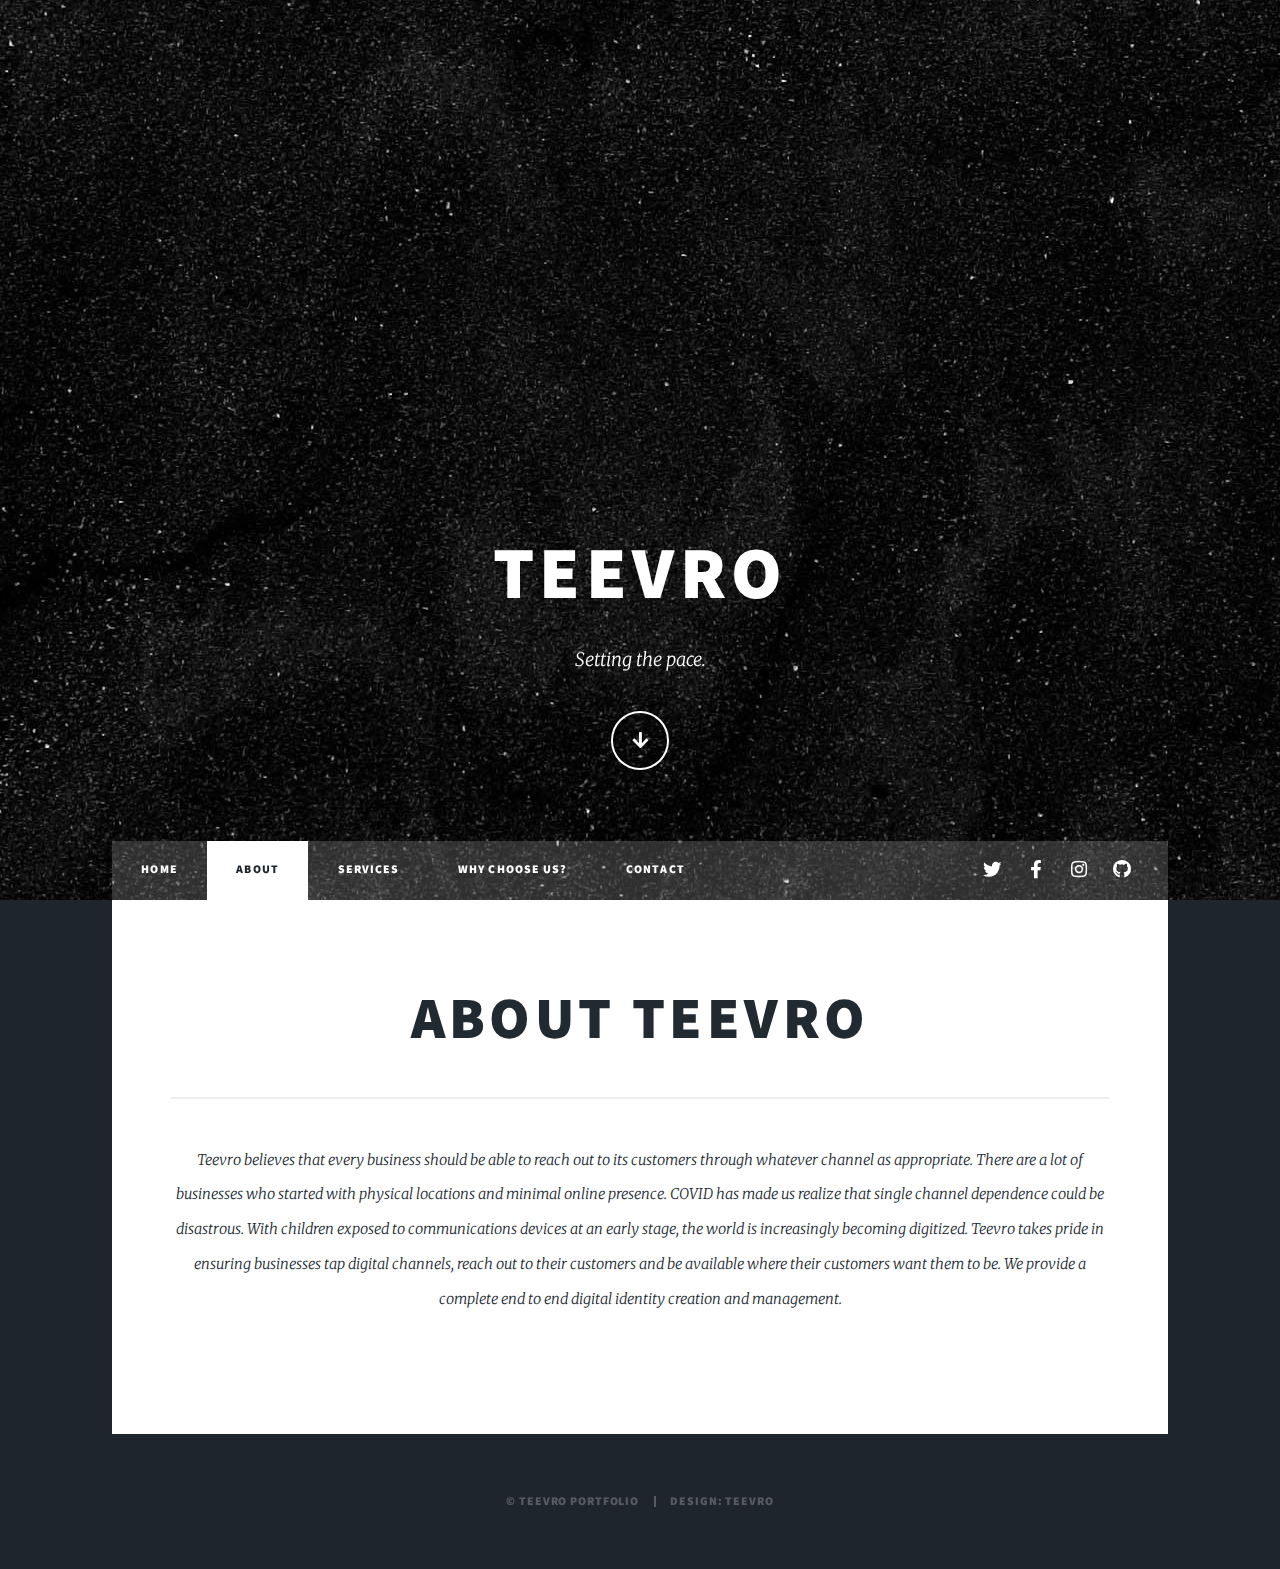
<file: public/about.html>
<!DOCTYPE HTML>
<!--
	Massively by HTML5 UP
	html5up.net | @ajlkn
	Free for personal and commercial use under the CCA 3.0 license (html5up.net/license)
-->
<html>
	<head>
		<title>Teevro portfolio</title>
		<meta charset="utf-8" />
		<meta name="viewport" content="width=device-width, initial-scale=1, user-scalable=no" />
		<link rel="stylesheet" href="assets/css/main.css" />
		<noscript><link rel="stylesheet" href="assets/css/noscript.css" /></noscript>
	</head>
	<body class="is-preload">

		<!-- Wrapper -->
			<div id="wrapper">

				<!-- Intro -->
					<div id="intro">
						<h1>Teevro</h1>
						<p >Setting the pace.</p>
						<ul class="actions">
							<li><a href="#header" class="button icon solid solo fa-arrow-down scrolly">Continue</a></li>
						</ul>
					</div>

				<!-- Header -->
					<header id="header">
						<a href="index.html" class="logo">Teevro</a>
					</header>

				<!-- Nav -->
					<nav id="nav">
						<ul class="links">
							<li><a href="index.html">HOME</a></li>
							<li class="active"><a href="about.html">ABOUT</a></li>
							<li><a href="services.html">SERVICES</a></li>
							<li><a href="whyus.html">WHY CHOOSE US?</a></li>
							<li><a href="contact.html">CONTACT</a></li>
						</ul>
						<ul class="icons">
							<li><a href="#" class="icon brands fa-twitter"><span class="label">Twitter</span></a></li>
							<li><a href="#" class="icon brands fa-facebook-f"><span class="label">Facebook</span></a></li>
							<li><a href="#" class="icon brands fa-instagram"><span class="label">Instagram</span></a></li>
							<li><a href="#" class="icon brands fa-github"><span class="label">GitHub</span></a></li>
						</ul>
					</nav>

				<!-- Main -->
					<div id="main">

						<!-- Featured Post -->
							<article class="post featured">
								<header class="major">
									<h2><a href="#">ABOUT TEEVRO</a></h2>
									<hr>
									<p>Teevro believes that every business should be able to reach out to its customers through whatever channel as appropriate. There are a lot of businesses who started with physical locations and minimal online presence. COVID has made us realize that single channel dependence could be disastrous. With children exposed to communications devices at an early stage, the world is increasingly becoming digitized. Teevro takes pride in ensuring businesses tap digital channels, reach out to their customers and be available where their customers want them to be. We provide a complete end to end digital identity creation and management.</p>
								</header>
								<!-- <a href="#" class="image main"><img src="images/pic01.jpg" alt="" /></a>
								<ul class="actions special">
									<li><a href="#" class="button large">Full Story</a></li>
								</ul> -->
							</article>

						<!-- Posts -->
							<!-- <section class="posts">
								<article>
									<header>
										<span class="date">April 24, 2017</span>
										<h2><a href="#">Sed magna<br />
										ipsum faucibus</a></h2>
									</header>
									<a href="#" class="image fit"><img src="images/pic02.jpg" alt="" /></a>
									<p>Donec eget ex magna. Interdum et malesuada fames ac ante ipsum primis in faucibus. Pellentesque venenatis dolor imperdiet dolor mattis sagittis magna etiam.</p>
									<ul class="actions special">
										<li><a href="#" class="button">Full Story</a></li>
									</ul>
								</article>
								<article>
									<header>
										<span class="date">April 22, 2017</span>
										<h2><a href="#">Primis eget<br />
										imperdiet lorem</a></h2>
									</header>
									<a href="#" class="image fit"><img src="images/pic03.jpg" alt="" /></a>
									<p>Donec eget ex magna. Interdum et malesuada fames ac ante ipsum primis in faucibus. Pellentesque venenatis dolor imperdiet dolor mattis sagittis magna etiam.</p>
									<ul class="actions special">
										<li><a href="#" class="button">Full Story</a></li>
									</ul>
								</article>
								<article>
									<header>
										<span class="date">April 18, 2017</span>
										<h2><a href="#">Ante mattis<br />
										interdum dolor</a></h2>
									</header>
									<a href="#" class="image fit"><img src="images/pic04.jpg" alt="" /></a>
									<p>Donec eget ex magna. Interdum et malesuada fames ac ante ipsum primis in faucibus. Pellentesque venenatis dolor imperdiet dolor mattis sagittis magna etiam.</p>
									<ul class="actions special">
										<li><a href="#" class="button">Full Story</a></li>
									</ul>
								</article>
								<article>
									<header>
										<span class="date">April 14, 2017</span>
										<h2><a href="#">Tempus sed<br />
										nulla imperdiet</a></h2>
									</header>
									<a href="#" class="image fit"><img src="images/pic05.jpg" alt="" /></a>
									<p>Donec eget ex magna. Interdum et malesuada fames ac ante ipsum primis in faucibus. Pellentesque venenatis dolor imperdiet dolor mattis sagittis magna etiam.</p>
									<ul class="actions special">
										<li><a href="#" class="button">Full Story</a></li>
									</ul>
								</article>
								<article>
									<header>
										<span class="date">April 11, 2017</span>
										<h2><a href="#">Odio magna<br />
										sed consectetur</a></h2>
									</header>
									<a href="#" class="image fit"><img src="images/pic06.jpg" alt="" /></a>
									<p>Donec eget ex magna. Interdum et malesuada fames ac ante ipsum primis in faucibus. Pellentesque venenatis dolor imperdiet dolor mattis sagittis magna etiam.</p>
									<ul class="actions special">
										<li><a href="#" class="button">Full Story</a></li>
									</ul>
								</article>
								<article>
									<header>
										<span class="date">April 7, 2017</span>
										<h2><a href="#">Augue lorem<br />
										primis vestibulum</a></h2>
									</header>
									<a href="#" class="image fit"><img src="images/pic07.jpg" alt="" /></a>
									<p>Donec eget ex magna. Interdum et malesuada fames ac ante ipsum primis in faucibus. Pellentesque venenatis dolor imperdiet dolor mattis sagittis magna etiam.</p>
									<ul class="actions special">
										<li><a href="#" class="button">Full Story</a></li>
									</ul>
								</article>
							</section> -->

						<!-- Footer -->
							<!-- <footer>
								<div class="pagination"> -->
									<!--<a href="#" class="previous">Prev</a>-->
									<!-- <a href="#" class="page active">1</a>
									<a href="#" class="page">2</a>
									<a href="#" class="page">3</a>
									<span class="extra">&hellip;</span>
									<a href="#" class="page">8</a>
									<a href="#" class="page">9</a>
									<a href="#" class="page">10</a>
									<a href="#" class="next">Next</a>
								</div>
							</footer> -->

					</div>

				<!-- Footer -->
					<!-- <footer id="footer">
						<section>
							<form method="post" action="#">
								<div class="fields">
									<div class="field">
										<label for="name">Name</label>
										<input type="text" name="name" id="name" />
									</div>
									<div class="field">
										<label for="email">Email</label>
										<input type="text" name="email" id="email" />
									</div>
									<div class="field">
										<label for="message">Message</label>
										<textarea name="message" id="message" rows="3"></textarea>
									</div>
								</div>
								<ul class="actions">
									<li><input type="submit" value="Send Message" /></li>
								</ul>
							</form>
						</section>
						<section class="split contact">
							<section class="alt">
								<h3>Address</h3>
								<p>1234 Somewhere Road #87257<br />
								Nashville, TN 00000-0000</p>
							</section>
							<section>
								<h3>Phone</h3>
								<p><a href="#">(000) 000-0000</a></p>
							</section>
							<section>
								<h3>Email</h3>
								<p><a href="#">info@untitled.tld</a></p>
							</section>
							<section>
								<h3>Social</h3>
								<ul class="icons alt">
									<li><a href="#" class="icon brands alt fa-twitter"><span class="label">Twitter</span></a></li>
									<li><a href="#" class="icon brands alt fa-facebook-f"><span class="label">Facebook</span></a></li>
									<li><a href="#" class="icon brands alt fa-instagram"><span class="label">Instagram</span></a></li>
									<li><a href="#" class="icon brands alt fa-github"><span class="label">GitHub</span></a></li>
								</ul>
							</section>
						</section>
					</footer> -->

				<!-- Copyright -->
					<div id="copyright">
						<ul><li>&copy; Teevro Portfolio</li><li>Design: <a href="index.html">Teevro</a></li></ul>
					</div>

			</div>

		<!-- Scripts -->
			<script src="assets/js/jquery.min.js"></script>
			<script src="assets/js/jquery.scrollex.min.js"></script>
			<script src="assets/js/jquery.scrolly.min.js"></script>
			<script src="assets/js/browser.min.js"></script>
			<script src="assets/js/breakpoints.min.js"></script>
			<script src="assets/js/util.js"></script>
			<script src="assets/js/main.js"></script>

	</body>
</html>
</file>
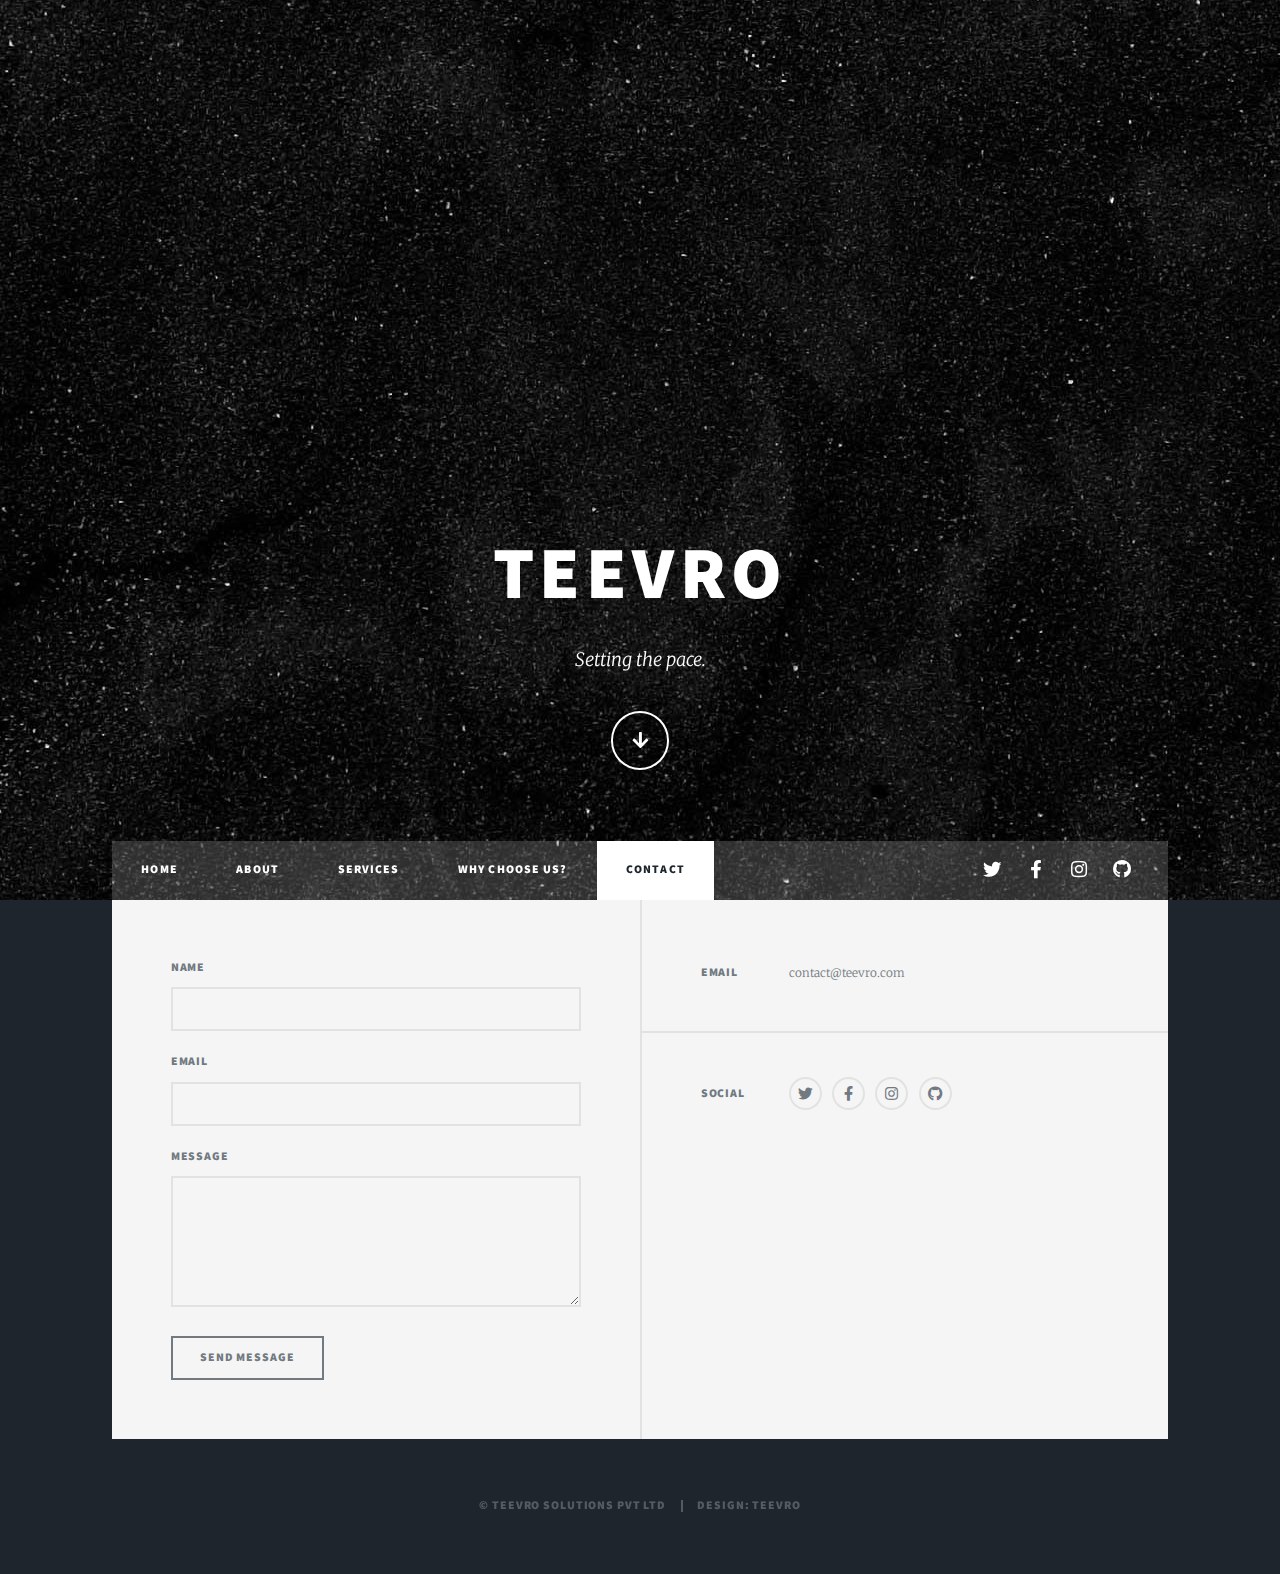
<file: public/contact.html>
<!DOCTYPE HTML>
<!--
	Massively by HTML5 UP
	html5up.net | @ajlkn
	Free for personal and commercial use under the CCA 3.0 license (html5up.net/license)
-->
<html>
	<head>
		<title>Teevro portfolio</title>
		<meta charset="utf-8" />
		<meta name="viewport" content="width=device-width, initial-scale=1, user-scalable=no" />
		<link rel="stylesheet" href="assets/css/main.css" />
		<noscript><link rel="stylesheet" href="assets/css/noscript.css" /></noscript>
	</head>
	<body class="is-preload">

		<!-- Wrapper -->
			<div id="wrapper" class="fade-in">

				<!-- Intro -->
					<div id="intro">
						<h1>Teevro</h1>
						<p>Setting the pace.</p>
						<ul class="actions">
							<li><a href="#header" class="button icon solid solo fa-arrow-down scrolly">Continue</a></li>
						</ul>
					</div>

				<!-- Header -->
					<header id="header">
						<a href="index.html" class="logo">Teevro</a>
					</header>

				<!-- Nav -->
					<nav id="nav">
						<ul class="links">
							<li><a href="index.html">HOME</a></li>
							<li><a href="about.html">ABOUT</a></li>
							<li><a href="services.html">SERVICES</a></li>
							<li><a href="whyus.html">WHY CHOOSE US?</a></li>
							<li class="active"><a href="contact.html">CONTACT</a></li>
						</ul>
						<ul class="icons">
							<li><a href="#" class="icon brands fa-twitter"><span class="label">Twitter</span></a></li>
							<li><a href="#" class="icon brands fa-facebook-f"><span class="label">Facebook</span></a></li>
							<li><a href="#" class="icon brands fa-instagram"><span class="label">Instagram</span></a></li>
							<li><a href="#" class="icon brands fa-github"><span class="label">GitHub</span></a></li>
						</ul>
					</nav>

				

				<!-- Footer -->
					<footer id="footer">
						<section>
							<form method="post" action="#">
								<div class="fields">
									<div class="field">
										<label for="name">Name</label>
										<input type="text" name="name" id="name" />
									</div>
									<div class="field">
										<label for="email">Email</label>
										<input type="text" name="email" id="email" />
									</div>
									<div class="field">
										<label for="message">Message</label>
										<textarea name="message" id="message" rows="3"></textarea>
									</div>
								</div>
								<ul class="actions">
									<li><input type="submit" value="Send Message" /></li>
								</ul>
							</form>
						</section>
						<section class="split contact">
							<!-- <section class="alt">
								<h3>Address</h3>
								<p>1234 Somewhere Road #87257<br />
								Nashville, TN 00000-0000</p>
							</section>
							<section>
								<h3>Phone</h3>
								<p><a href="#">(000) 000-0000</a></p>
							</section> -->
							<section>
								<h3>Email</h3>
								<p><a href="mailto:contact@teevro.com">contact@teevro.com</a></p>
							</section>
							<section>
								<h3>Social</h3>
								<ul class="icons alt">
									<li><a href="#" class="icon brands alt fa-twitter"><span class="label">Twitter</span></a></li>
									<li><a href="#" class="icon brands alt fa-facebook-f"><span class="label">Facebook</span></a></li>
									<li><a href="#" class="icon brands alt fa-instagram"><span class="label">Instagram</span></a></li>
									<li><a href="#" class="icon brands alt fa-github"><span class="label">GitHub</span></a></li>
								</ul>
							</section>
						</section>
					</footer>

				<!-- Copyright -->
					<div id="copyright">
						<ul><li>&copy; Teevro Solutions Pvt Ltd</li><li>Design: <a href="index.html">Teevro</a></li></ul>
					</div>

			</div>

		<!-- Scripts -->
			<script src="assets/js/jquery.min.js"></script>
			<script src="assets/js/jquery.scrollex.min.js"></script>
			<script src="assets/js/jquery.scrolly.min.js"></script>
			<script src="assets/js/browser.min.js"></script>
			<script src="assets/js/breakpoints.min.js"></script>
			<script src="assets/js/util.js"></script>
			<script src="assets/js/main.js"></script>

	</body>
</html>
</file>
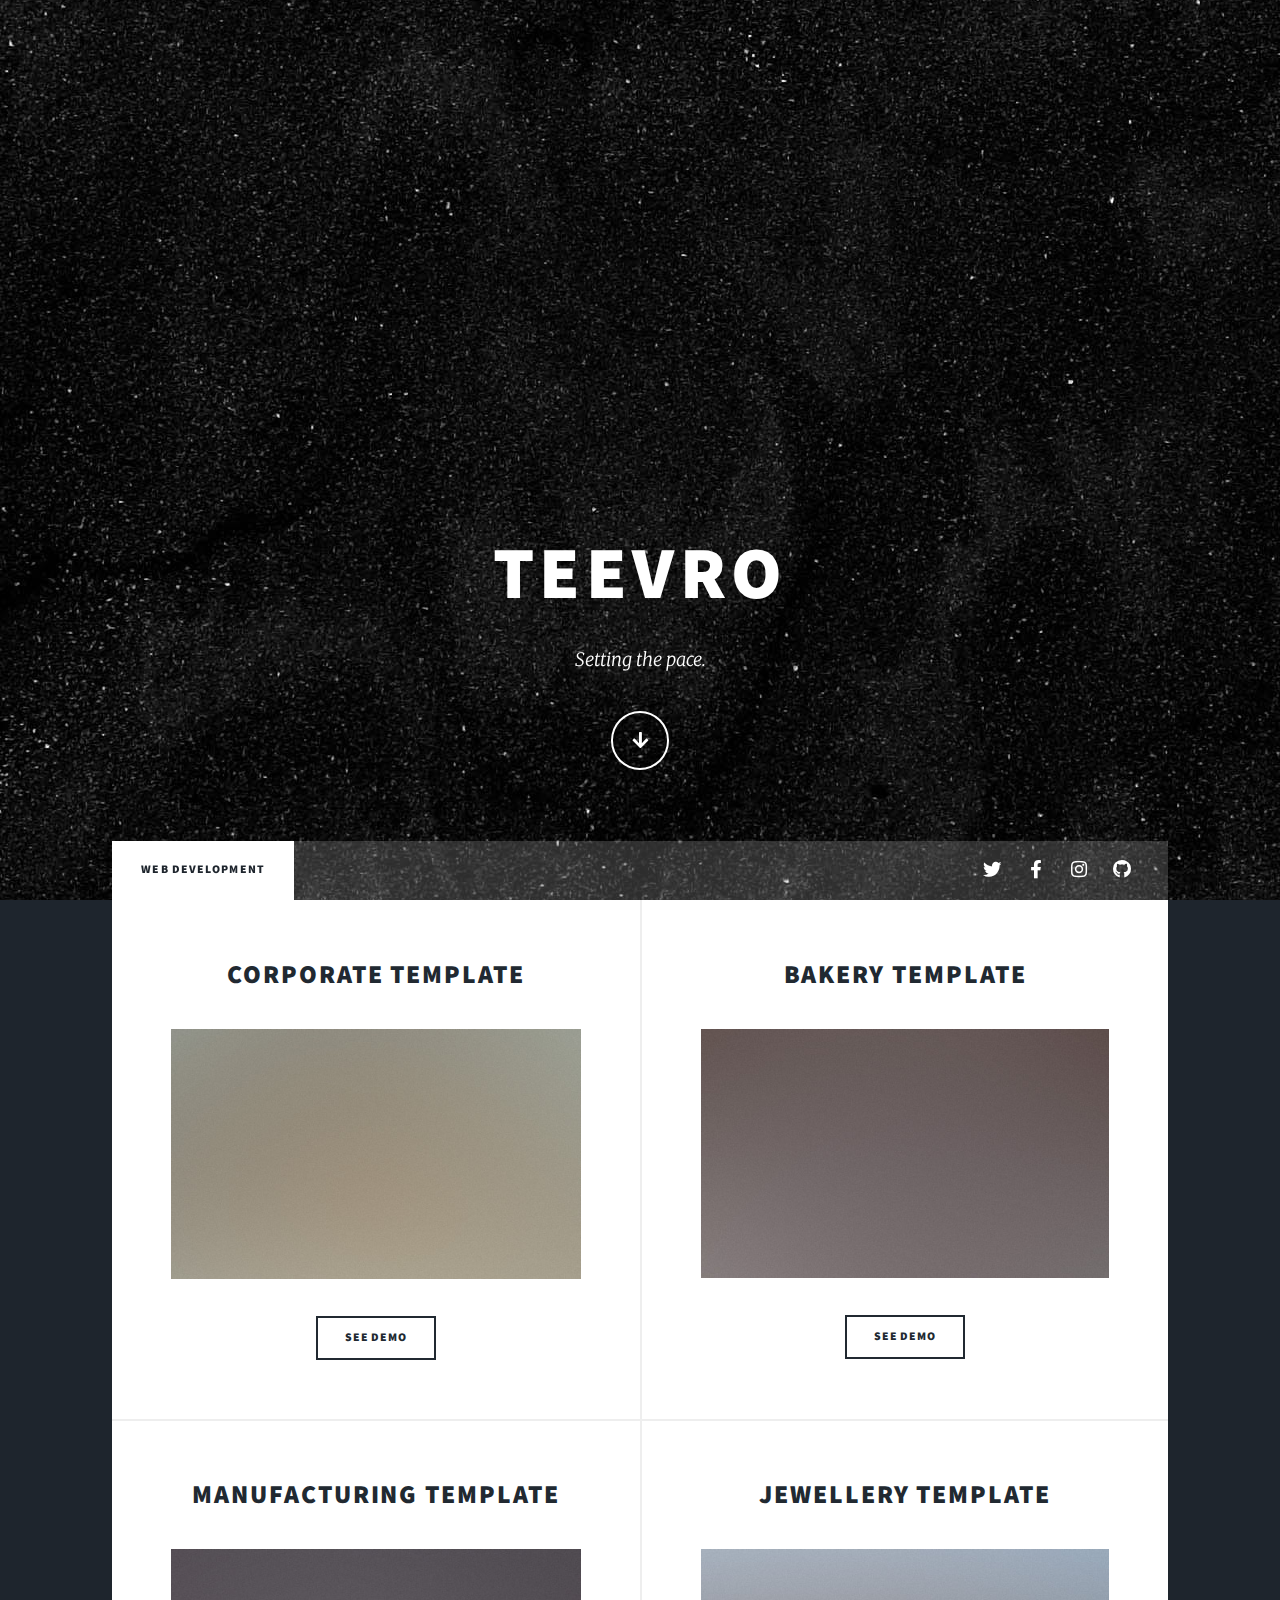
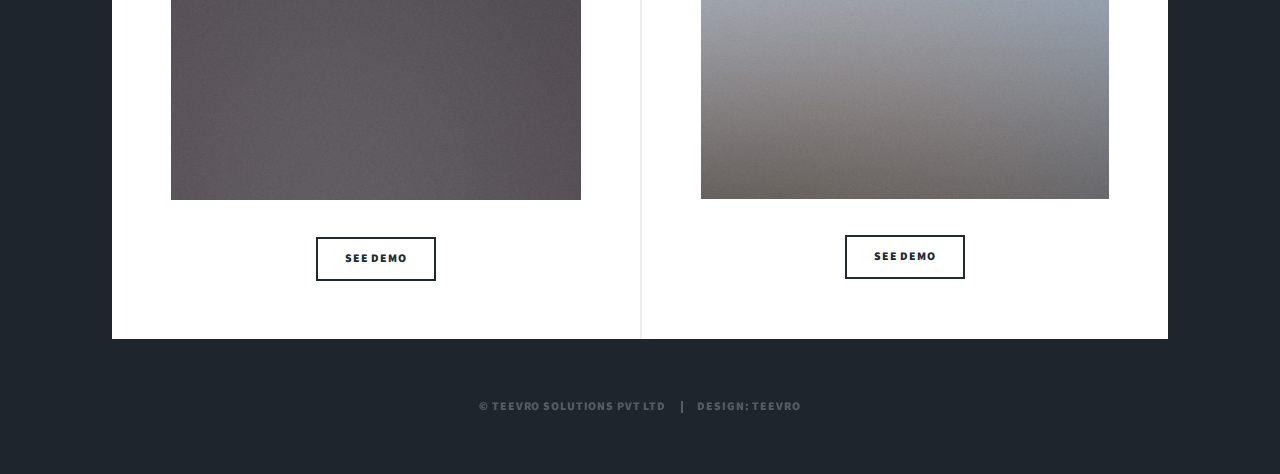
<file: public/web-dev.html>
<!DOCTYPE HTML>
<!--
	Massively by HTML5 UP
	html5up.net | @ajlkn
	Free for personal and commercial use under the CCA 3.0 license (html5up.net/license)
-->
<html>
	<head>
		<title>Teevro portfolio</title>
		<meta charset="utf-8" />
		<meta name="viewport" content="width=device-width, initial-scale=1, user-scalable=no" />
		<link rel="stylesheet" href="assets/css/main.css" />
		<noscript><link rel="stylesheet" href="assets/css/noscript.css" /></noscript>
	</head>
	<body class="is-preload">

		<!-- Wrapper -->
			<div id="wrapper" class="fade-in">

				<!-- Intro -->
					<div id="intro">
						<h1>Teevro</h1>
						<p>Setting the pace.</p>
						<ul class="actions">
							<li><a href="#header" class="button icon solid solo fa-arrow-down scrolly">Continue</a></li>
						</ul>
					</div>

				<!-- Header -->
					<header id="header">
						<a href="index.html" class="logo">Teevro</a>
					</header>

				<!-- Nav -->
					<nav id="nav">
						<ul class="links">
							
							<li class="active"><a href="#">WEB DEVELOPMENT</a></li>
							
						</ul>
						<ul class="icons">
							<li><a href="#" class="icon brands fa-twitter"><span class="label">Twitter</span></a></li>
							<li><a href="#" class="icon brands fa-facebook-f"><span class="label">Facebook</span></a></li>
							<li><a href="#" class="icon brands fa-instagram"><span class="label">Instagram</span></a></li>
							<li><a href="#" class="icon brands fa-github"><span class="label">GitHub</span></a></li>
						</ul>
					</nav>

				<!-- Main -->
					<div id="main">

						

						<!-- Posts -->
							<section class="posts">
								<article>
									<header>
										<h2><a href="#">Corporate Template
										</a></h2>
									</header>
									<a href="#" class="image fit"><img src="images/pic02.jpg" alt="" /></a>
									
									<ul class="actions special">
										<li><a href="#" class="button">See Demo</a></li>
									</ul>
								</article>
								<article>
									<header>
										<h2><a href="#">Bakery Template</a></h2>
									</header>
									<a href="#" class="image fit"><img src="images/pic03.jpg" alt="" /></a>
									
									<ul class="actions special">
										<li><a href="#" class="button">See Demo</a></li>
									</ul>
								</article>
								<article>
									<header>
										<h2><a href="#">Manufacturing Template</a></h2>
									</header>
									<a href="#" class="image fit"><img src="images/pic04.jpg" alt="" /></a>
									
									<ul class="actions special">
										<li><a href="#" class="button">See Demo</a></li>
									</ul>
								</article>
								<article>
									<header>
										<h2><a href="#">Jewellery Template</a></h2>
									</header>
									<a href="#" class="image fit"><img src="images/pic05.jpg" alt="" /></a>
									
									<ul class="actions special">
										<li><a href="#" class="button">See Demo</a></li>
									</ul>
								</article>
								
							</section>

						<!-- Footer -->
							<!-- <footer>
								<div class="pagination"> -->
									<!--<a href="#" class="previous">Prev</a>-->
									<!-- <a href="#" class="page active">1</a>
									<a href="#" class="page">2</a>
									<a href="#" class="page">3</a>
									<span class="extra">&hellip;</span>
									<a href="#" class="page">8</a>
									<a href="#" class="page">9</a>
									<a href="#" class="page">10</a>
									<a href="#" class="next">Next</a>
								</div>
							</footer> -->

					</div>

				<!-- Footer -->
					<!-- <footer id="footer">
						<section>
							<form method="post" action="#">
								<div class="fields">
									<div class="field">
										<label for="name">Name</label>
										<input type="text" name="name" id="name" />
									</div>
									<div class="field">
										<label for="email">Email</label>
										<input type="text" name="email" id="email" />
									</div>
									<div class="field">
										<label for="message">Message</label>
										<textarea name="message" id="message" rows="3"></textarea>
									</div>
								</div>
								<ul class="actions">
									<li><input type="submit" value="Send Message" /></li>
								</ul>
							</form>
						</section>
						<section class="split contact">
							<section class="alt">
								<h3>Address</h3>
								<p>1234 Somewhere Road #87257<br />
								Nashville, TN 00000-0000</p>
							</section>
							<section>
								<h3>Phone</h3>
								<p><a href="#">(000) 000-0000</a></p>
							</section>
							<section>
								<h3>Email</h3>
								<p><a href="#">info@untitled.tld</a></p>
							</section>
							<section>
								<h3>Social</h3>
								<ul class="icons alt">
									<li><a href="#" class="icon brands alt fa-twitter"><span class="label">Twitter</span></a></li>
									<li><a href="#" class="icon brands alt fa-facebook-f"><span class="label">Facebook</span></a></li>
									<li><a href="#" class="icon brands alt fa-instagram"><span class="label">Instagram</span></a></li>
									<li><a href="#" class="icon brands alt fa-github"><span class="label">GitHub</span></a></li>
								</ul>
							</section>
						</section>
					</footer> -->

				<!-- Copyright -->
					<div id="copyright">
						<ul><li>&copy; Teevro Solutions Pvt Ltd</li><li>Design: <a href="index.html">Teevro</a></li></ul>
					</div>

			</div>

		<!-- Scripts -->
			<script src="assets/js/jquery.min.js"></script>
			<script src="assets/js/jquery.scrollex.min.js"></script>
			<script src="assets/js/jquery.scrolly.min.js"></script>
			<script src="assets/js/browser.min.js"></script>
			<script src="assets/js/breakpoints.min.js"></script>
			<script src="assets/js/util.js"></script>
			<script src="assets/js/main.js"></script>

	</body>
</html>
</file>
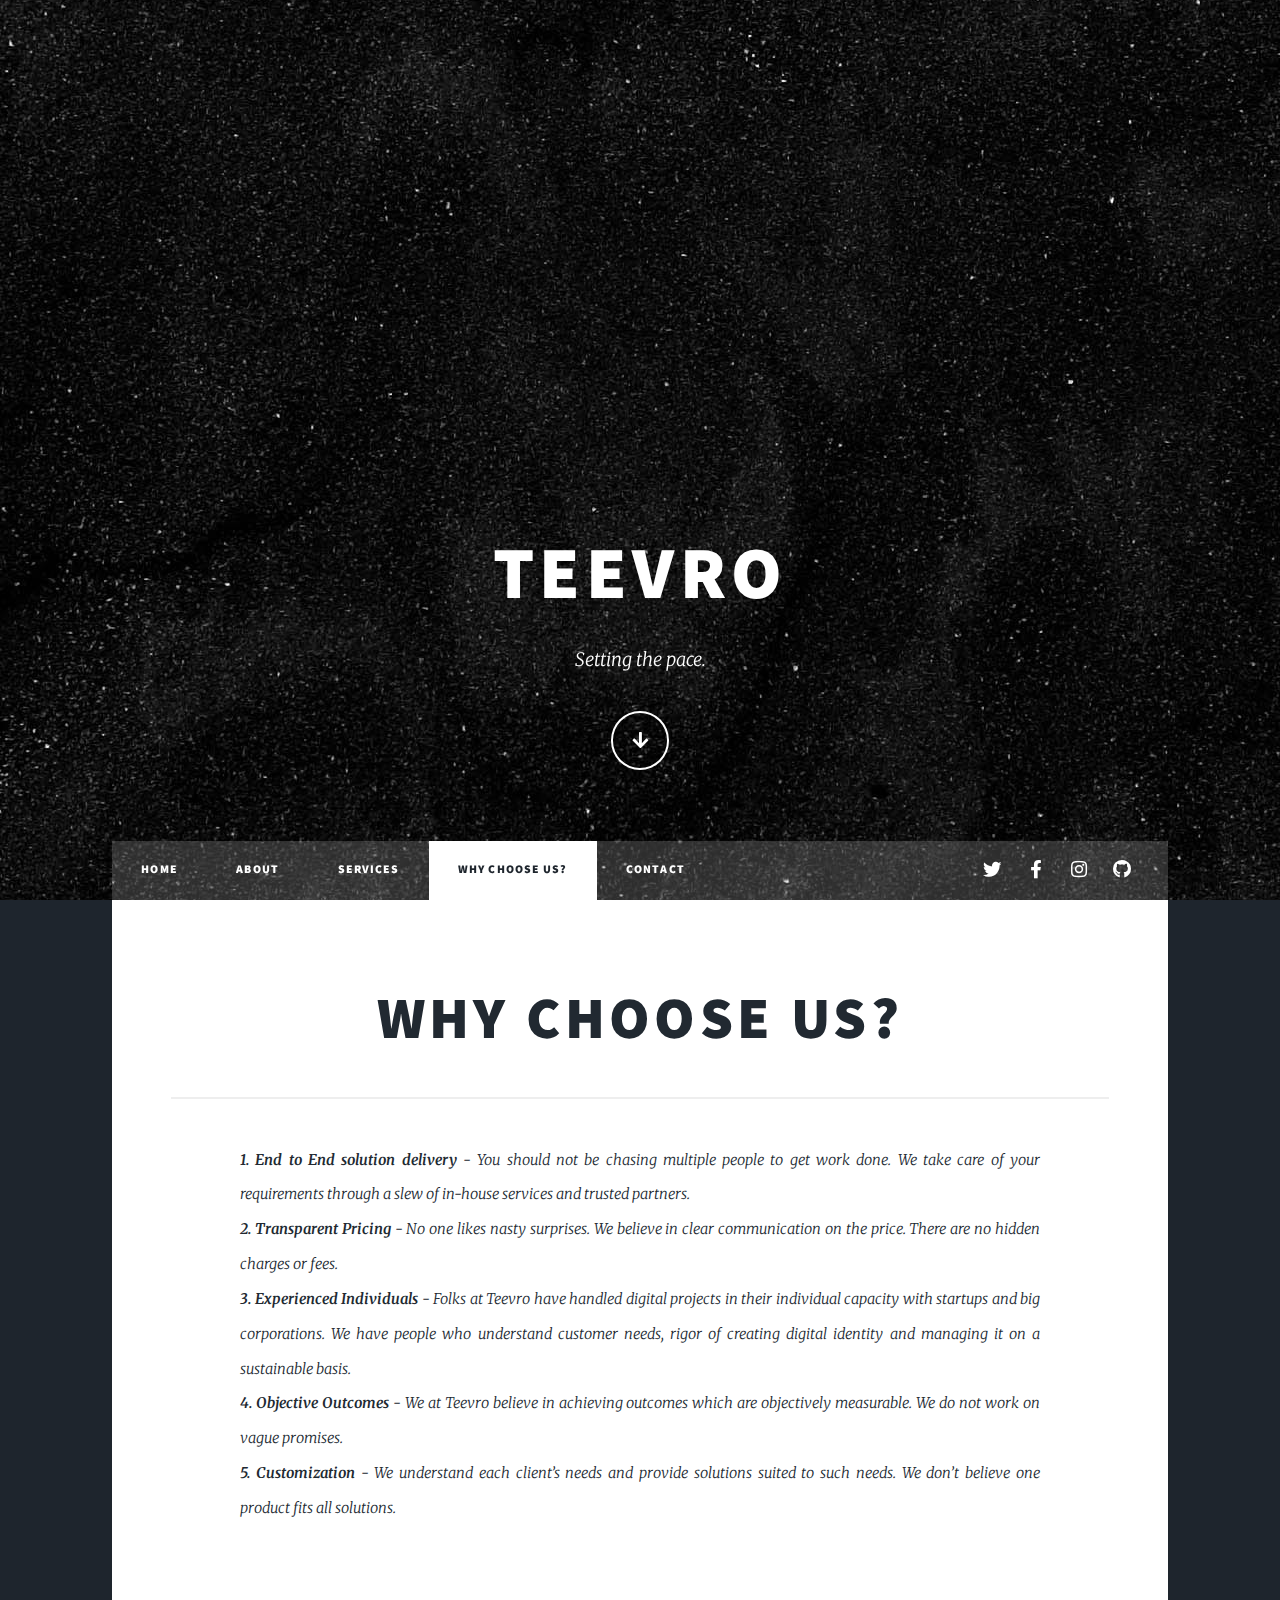
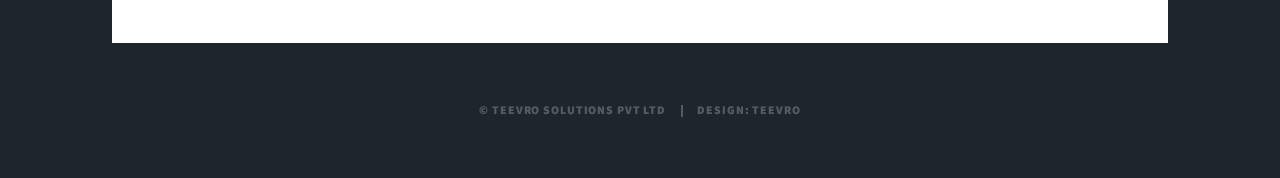
<file: public/whyus.html>
<!DOCTYPE HTML>
<!--
	Massively by HTML5 UP
	html5up.net | @ajlkn
	Free for personal and commercial use under the CCA 3.0 license (html5up.net/license)
-->
<html>
	<head>
		<title>Teevro portfolio</title>
		<meta charset="utf-8" />
		<meta name="viewport" content="width=device-width, initial-scale=1, user-scalable=no" />
		<link rel="stylesheet" href="assets/css/main.css" />
		<noscript><link rel="stylesheet" href="assets/css/noscript.css" /></noscript>
	</head>
	<body class="is-preload">

		<!-- Wrapper -->
			<div id="wrapper" class="fade-in">

				<!-- Intro -->
					<div id="intro">
						<h1>Teevro</h1>
						<p>Setting the pace.</p>
						<ul class="actions">
							<li><a href="#header" class="button icon solid solo fa-arrow-down scrolly">Continue</a></li>
						</ul>
					</div>

				<!-- Header -->
					<header id="header">
						<a href="index.html" class="logo">Teevro</a>
					</header>

				<!-- Nav -->
					<nav id="nav">
						<ul class="links">
							<li><a href="index.html">HOME</a></li>
							<li><a href="about.html">ABOUT</a></li>
							<li><a href="services.html">SERVICES</a></li>
							<li class="active"><a href="whyus.html">WHY CHOOSE US?</a></li>
							<li><a href="contact.html">CONTACT</a></li>
						</ul>
						<ul class="icons">
							<li><a href="#" class="icon brands fa-twitter"><span class="label">Twitter</span></a></li>
							<li><a href="#" class="icon brands fa-facebook-f"><span class="label">Facebook</span></a></li>
							<li><a href="#" class="icon brands fa-instagram"><span class="label">Instagram</span></a></li>
							<li><a href="#" class="icon brands fa-github"><span class="label">GitHub</span></a></li>
						</ul>
					</nav>

				<!-- Main -->
					<div id="main">

						<!-- Featured Post -->
							<article  class="post featured">
								<header class="major">
									<!-- <span class="date">February 13, 2021</span> -->
									<h2><a href="#">WHY CHOOSE US?</a></h2>
                                    <hr>
									<p style="text-align:justify; max-width: 800px; margin:auto"> <b>1. End to End solution delivery</b> - You should not be chasing multiple       people to get work done. We take care of your requirements through a slew of in-house services and trusted partners.</p>
                                    <p style="text-align:justify; max-width: 800px; margin:auto"><b>2. Transparent Pricing</b>  - No one likes nasty surprises. We believe in clear communication on the price. There are no hidden charges or fees.</p>
                                    <p style="text-align:justify; max-width: 800px; margin:auto"><b>3. Experienced Individuals</b> - Folks at Teevro have handled digital projects in their individual capacity with startups and big corporations. We have people who understand customer needs, rigor of creating digital identity and managing it on a sustainable basis.</p>
                                    <p style="text-align:justify; max-width: 800px; margin:auto"><b>4. Objective Outcomes</b> - We at Teevro believe in achieving outcomes which are objectively measurable. We do not work on vague promises.</p>
                                    <p style="text-align:justify; max-width: 800px; margin:auto"><b>5. Customization</b>    - We understand each client’s needs and provide solutions suited to such needs. We don’t believe one product fits all solutions.</p>
								</header>
								<!-- <a href="#" class="image main"><img src="images/pic01.jpg" alt="" /></a>
								<ul class="actions special">
									<li><a href="#" class="button large">Full Story</a></li>
								</ul> -->
							</article>

						<!-- Posts -->
							<!-- <section class="posts">
								<article>
									<header>
										<span class="date">April 24, 2017</span>
										<h2><a href="#">Sed magna<br />
										ipsum faucibus</a></h2>
									</header>
									<a href="#" class="image fit"><img src="images/pic02.jpg" alt="" /></a>
									<p>Donec eget ex magna. Interdum et malesuada fames ac ante ipsum primis in faucibus. Pellentesque venenatis dolor imperdiet dolor mattis sagittis magna etiam.</p>
									<ul class="actions special">
										<li><a href="#" class="button">Full Story</a></li>
									</ul>
								</article>
								<article>
									<header>
										<span class="date">April 22, 2017</span>
										<h2><a href="#">Primis eget<br />
										imperdiet lorem</a></h2>
									</header>
									<a href="#" class="image fit"><img src="images/pic03.jpg" alt="" /></a>
									<p>Donec eget ex magna. Interdum et malesuada fames ac ante ipsum primis in faucibus. Pellentesque venenatis dolor imperdiet dolor mattis sagittis magna etiam.</p>
									<ul class="actions special">
										<li><a href="#" class="button">Full Story</a></li>
									</ul>
								</article>
								<article>
									<header>
										<span class="date">April 18, 2017</span>
										<h2><a href="#">Ante mattis<br />
										interdum dolor</a></h2>
									</header>
									<a href="#" class="image fit"><img src="images/pic04.jpg" alt="" /></a>
									<p>Donec eget ex magna. Interdum et malesuada fames ac ante ipsum primis in faucibus. Pellentesque venenatis dolor imperdiet dolor mattis sagittis magna etiam.</p>
									<ul class="actions special">
										<li><a href="#" class="button">Full Story</a></li>
									</ul>
								</article>
								<article>
									<header>
										<span class="date">April 14, 2017</span>
										<h2><a href="#">Tempus sed<br />
										nulla imperdiet</a></h2>
									</header>
									<a href="#" class="image fit"><img src="images/pic05.jpg" alt="" /></a>
									<p>Donec eget ex magna. Interdum et malesuada fames ac ante ipsum primis in faucibus. Pellentesque venenatis dolor imperdiet dolor mattis sagittis magna etiam.</p>
									<ul class="actions special">
										<li><a href="#" class="button">Full Story</a></li>
									</ul>
								</article>
								<article>
									<header>
										<span class="date">April 11, 2017</span>
										<h2><a href="#">Odio magna<br />
										sed consectetur</a></h2>
									</header>
									<a href="#" class="image fit"><img src="images/pic06.jpg" alt="" /></a>
									<p>Donec eget ex magna. Interdum et malesuada fames ac ante ipsum primis in faucibus. Pellentesque venenatis dolor imperdiet dolor mattis sagittis magna etiam.</p>
									<ul class="actions special">
										<li><a href="#" class="button">Full Story</a></li>
									</ul>
								</article>
								<article>
									<header>
										<span class="date">April 7, 2017</span>
										<h2><a href="#">Augue lorem<br />
										primis vestibulum</a></h2>
									</header>
									<a href="#" class="image fit"><img src="images/pic07.jpg" alt="" /></a>
									<p>Donec eget ex magna. Interdum et malesuada fames ac ante ipsum primis in faucibus. Pellentesque venenatis dolor imperdiet dolor mattis sagittis magna etiam.</p>
									<ul class="actions special">
										<li><a href="#" class="button">Full Story</a></li>
									</ul>
								</article>
							</section> -->

						<!-- Footer -->
							<!-- <footer>
								<div class="pagination"> -->
									<!--<a href="#" class="previous">Prev</a>-->
									<!-- <a href="#" class="page active">1</a>
									<a href="#" class="page">2</a>
									<a href="#" class="page">3</a>
									<span class="extra">&hellip;</span>
									<a href="#" class="page">8</a>
									<a href="#" class="page">9</a>
									<a href="#" class="page">10</a>
									<a href="#" class="next">Next</a>
								</div>
							</footer> -->

					</div>

				<!-- Footer -->
					<!-- <footer id="footer">
						<section>
							<form method="post" action="#">
								<div class="fields">
									<div class="field">
										<label for="name">Name</label>
										<input type="text" name="name" id="name" />
									</div>
									<div class="field">
										<label for="email">Email</label>
										<input type="text" name="email" id="email" />
									</div>
									<div class="field">
										<label for="message">Message</label>
										<textarea name="message" id="message" rows="3"></textarea>
									</div>
								</div>
								<ul class="actions">
									<li><input type="submit" value="Send Message" /></li>
								</ul>
							</form>
						</section>
						<section class="split contact">
							<section class="alt">
								<h3>Address</h3>
								<p>1234 Somewhere Road #87257<br />
								Nashville, TN 00000-0000</p>
							</section>
							<section>
								<h3>Phone</h3>
								<p><a href="#">(000) 000-0000</a></p>
							</section>
							<section>
								<h3>Email</h3>
								<p><a href="#">info@untitled.tld</a></p>
							</section>
							<section>
								<h3>Social</h3>
								<ul class="icons alt">
									<li><a href="#" class="icon brands alt fa-twitter"><span class="label">Twitter</span></a></li>
									<li><a href="#" class="icon brands alt fa-facebook-f"><span class="label">Facebook</span></a></li>
									<li><a href="#" class="icon brands alt fa-instagram"><span class="label">Instagram</span></a></li>
									<li><a href="#" class="icon brands alt fa-github"><span class="label">GitHub</span></a></li>
								</ul>
							</section>
						</section>
					</footer> -->

				<!-- Copyright -->
					<div id="copyright">
						<ul><li>&copy; Teevro Solutions Pvt Ltd</li><li>Design: <a href="index.html">Teevro</a></li></ul>
					</div>

			</div>

		<!-- Scripts -->
			<script src="assets/js/jquery.min.js"></script>
			<script src="assets/js/jquery.scrollex.min.js"></script>
			<script src="assets/js/jquery.scrolly.min.js"></script>
			<script src="assets/js/browser.min.js"></script>
			<script src="assets/js/breakpoints.min.js"></script>
			<script src="assets/js/util.js"></script>
			<script src="assets/js/main.js"></script>

	</body>
</html>
</file>
<file: public/assets/css/main.css>
@import url(fontawesome-all.min.css);
@import url("https://fonts.googleapis.com/css?family=Merriweather:300,700,300italic,700italic|Source+Sans+Pro:900");

/*
	Massively by HTML5 UP
	html5up.net | @ajlkn
	Free for personal and commercial use under the CCA 3.0 license (html5up.net/license)
*/

html, body, div, span, applet, object,
iframe, h1, h2, h3, h4, h5, h6, p, blockquote,
pre, a, abbr, acronym, address, big, cite,
code, del, dfn, em, img, ins, kbd, q, s, samp,
small, strike, strong, sub, sup, tt, var, b,
u, i, center, dl, dt, dd, ol, ul, li, fieldset,
form, label, legend, table, caption, tbody,
tfoot, thead, tr, th, td, article, aside,
canvas, details, embed, figure, figcaption,
footer, header, hgroup, menu, nav, output, ruby,
section, summary, time, mark, audio, video {
	margin: 0;
	padding: 0;
	border: 0;
	font-size: 100%;
	font: inherit;
	vertical-align: baseline;}

article, aside, details, figcaption, figure,
footer, header, hgroup, menu, nav, section {
	display: block;}

body {
	line-height: 1;
}

ol, ul {
	list-style: none;
}

blockquote, q {
	quotes: none;
}

	blockquote:before, blockquote:after, q:before, q:after {
		content: '';
		content: none;
	}

table {
	border-collapse: collapse;
	border-spacing: 0;
}

body {
	-webkit-text-size-adjust: none;
}

mark {
	background-color: transparent;
	color: inherit;
}

input::-moz-focus-inner {
	border: 0;
	padding: 0;
}

input, select, textarea {
	-moz-appearance: none;
	-webkit-appearance: none;
	-ms-appearance: none;
	appearance: none;
}

/* Basic */

	@-ms-viewport {
		width: device-width;
	}

	body {
		-ms-overflow-style: scrollbar;
	}

	@media screen and (max-width: 480px) {

		html, body {
			min-width: 320px;
		}

	}

	html {
		box-sizing: border-box;
	}

	*, *:before, *:after {
		box-sizing: inherit;
	}

	body {
		background-color: #1e252d;
	}

		body.is-preload *, body.is-preload *:before, body.is-preload *:after {
			-moz-animation: none !important;
			-webkit-animation: none !important;
			-ms-animation: none !important;
			animation: none !important;
			-moz-transition: none !important;
			-webkit-transition: none !important;
			-ms-transition: none !important;
			transition: none !important;
		}

/* Type */

	html {
		font-size: 16pt;
	}

		@media screen and (max-width: 1680px) {

			html {
				font-size: 12pt;
			}

		}

		@media screen and (max-width: 1280px) {

			html {
				font-size: 11pt;
			}

		}

		@media screen and (max-width: 360px) {

			html {
				font-size: 10pt;
			}

		}

	body {
		color: #212931;
	}

	body, input, select, textarea {
		font-family: "Merriweather", Georgia, serif;
		font-weight: 300;
		font-size: 1rem;
		line-height: 2.375;
	}

	a {
		-moz-transition: color 0.2s ease-in-out, background-color 0.2s ease-in-out, border-color 0.2s ease-in-out, box-shadow 0.2s ease-in-out;
		-webkit-transition: color 0.2s ease-in-out, background-color 0.2s ease-in-out, border-color 0.2s ease-in-out, box-shadow 0.2s ease-in-out;
		-ms-transition: color 0.2s ease-in-out, background-color 0.2s ease-in-out, border-color 0.2s ease-in-out, box-shadow 0.2s ease-in-out;
		transition: color 0.2s ease-in-out, background-color 0.2s ease-in-out, border-color 0.2s ease-in-out, box-shadow 0.2s ease-in-out;
		/* border-bottom: dotted 1px; */
		text-decoration: none;
	}

		a:hover {
			border-bottom-color: transparent;
		}

	strong, b {
		font-weight: 600;
	}

	em, i {
		font-style: italic;
	}

	p {
		text-align: justify;
		margin: 0 0 2rem 0;
	}

	h1, h2, h3, h4, h5, h6 {
		font-family: "Source Sans Pro", Helvetica, sans-serif;
		font-weight: 900;
		line-height: 1.5;
		letter-spacing: 0.075em;
		text-transform: uppercase;
		margin: 0 0 1rem 0;
	}

		h1 a, h2 a, h3 a, h4 a, h5 a, h6 a {
			border-bottom: 0;
			color: inherit;
			text-decoration: none;
		}

	h1 {
		font-size: 4rem;
		line-height: 1.1;
		margin: 0 0 2rem 0;
	}

	h2 {
		font-size: 1.75rem;
		line-height: 1.3;
		margin: 0 0 1.5rem 0;
	}

	h3 {
		font-size: 1.25rem;
		margin: 0 0 1.5rem 0;
	}

	h4 {
		font-size: 1rem;
	}

	h5 {
		font-size: 0.9rem;
	}

	h6 {
		font-size: 0.8rem;
	}

	sub {
		font-size: 0.8rem;
		position: relative;
		top: 0.5rem;
	}

	sup {
		font-size: 0.8rem;
		position: relative;
		top: -0.5rem;
	}

	blockquote {
		border-left: solid 4px;
		font-style: italic;
		margin: 0 0 2rem 0;
		padding: 0.5rem 0 0.5rem 2rem;
	}

	code {
		border: solid 2px;
		font-family: "Courier New", monospace;
		font-size: 0.9rem;
		margin: 0 0.25rem;
		padding: 0.25rem 0.65rem;
	}

	pre {
		-webkit-overflow-scrolling: touch;
		font-family: "Courier New", monospace;
		font-size: 0.9rem;
		margin: 0 0 2rem 0;
	}

		pre code {
			display: block;
			line-height: 1.75;
			padding: 1rem 1.5rem;
			overflow-x: auto;
		}

	hr {
		border: 0;
		border-bottom: solid 2px;
		margin: 3rem 0;
	}

		hr.major {
			margin: 5rem 0;
		}

	.align-left {
		text-align: left;
	}

	.align-center {
		text-align: center;
	}

	.align-right {
		text-align: right;
	}

	input, select, textarea {
		color: #212931;
	}

	a {
		color: #212931;
		border-bottom-color: rgba(33, 41, 49, 0.5);
	}

		a:hover {
			border-bottom-color: transparent;
			color: #18bfef !important;
		}

	strong, b {
		color: #212931;
	}

	h1, h2, h3, h4, h5, h6 {
		color: #212931;
	}

	blockquote {
		border-left-color: #eeeeee;
	}

	code {
		background: rgba(220, 220, 220, 0.25);
		border-color: #eeeeee;
	}

	hr {
		border-bottom-color: #eeeeee;
	}

/* Row */

	.row {
		display: flex;
		flex-wrap: wrap;
		box-sizing: border-box;
		align-items: stretch;
	}

		.row > * {
			box-sizing: border-box;
		}

		.row.gtr-uniform > * > :last-child {
			margin-bottom: 0;
		}

		.row.aln-left {
			justify-content: flex-start;
		}

		.row.aln-center {
			justify-content: center;
		}

		.row.aln-right {
			justify-content: flex-end;
		}

		.row.aln-top {
			align-items: flex-start;
		}

		.row.aln-middle {
			align-items: center;
		}

		.row.aln-bottom {
			align-items: flex-end;
		}

		.row > .imp {
			order: -1;
		}

		.row > .col-1 {
			width: 8.33333%;
		}

		.row > .off-1 {
			margin-left: 8.33333%;
		}

		.row > .col-2 {
			width: 16.66667%;
		}

		.row > .off-2 {
			margin-left: 16.66667%;
		}

		.row > .col-3 {
			width: 25%;
		}

		.row > .off-3 {
			margin-left: 25%;
		}

		.row > .col-4 {
			width: 33.33333%;
		}

		.row > .off-4 {
			margin-left: 33.33333%;
		}

		.row > .col-5 {
			width: 41.66667%;
		}

		.row > .off-5 {
			margin-left: 41.66667%;
		}

		.row > .col-6 {
			width: 50%;
		}

		.row > .off-6 {
			margin-left: 50%;
		}

		.row > .col-7 {
			width: 58.33333%;
		}

		.row > .off-7 {
			margin-left: 58.33333%;
		}

		.row > .col-8 {
			width: 66.66667%;
		}

		.row > .off-8 {
			margin-left: 66.66667%;
		}

		.row > .col-9 {
			width: 75%;
		}

		.row > .off-9 {
			margin-left: 75%;
		}

		.row > .col-10 {
			width: 83.33333%;
		}

		.row > .off-10 {
			margin-left: 83.33333%;
		}

		.row > .col-11 {
			width: 91.66667%;
		}

		.row > .off-11 {
			margin-left: 91.66667%;
		}

		.row > .col-12 {
			width: 100%;
		}

		.row > .off-12 {
			margin-left: 100%;
		}

		.row.gtr-0 {
			margin-top: 0;
			margin-left: 0rem;
		}

			.row.gtr-0 > * {
				padding: 0 0 0 0rem;
			}

			.row.gtr-0.gtr-uniform {
				margin-top: 0rem;
			}

				.row.gtr-0.gtr-uniform > * {
					padding-top: 0rem;
				}

		.row.gtr-25 {
			margin-top: 0;
			margin-left: -0.375rem;
		}

			.row.gtr-25 > * {
				padding: 0 0 0 0.375rem;
			}

			.row.gtr-25.gtr-uniform {
				margin-top: -0.375rem;
			}

				.row.gtr-25.gtr-uniform > * {
					padding-top: 0.375rem;
				}

		.row.gtr-50 {
			margin-top: 0;
			margin-left: -0.75rem;
		}

			.row.gtr-50 > * {
				padding: 0 0 0 0.75rem;
			}

			.row.gtr-50.gtr-uniform {
				margin-top: -0.75rem;
			}

				.row.gtr-50.gtr-uniform > * {
					padding-top: 0.75rem;
				}

		.row {
			margin-top: 0;
			margin-left: -1.5rem;
		}

			.row > * {
				padding: 0 0 0 1.5rem;
			}

			.row.gtr-uniform {
				margin-top: -1.5rem;
			}

				.row.gtr-uniform > * {
					padding-top: 1.5rem;
				}

		.row.gtr-150 {
			margin-top: 0;
			margin-left: -2.25rem;
		}

			.row.gtr-150 > * {
				padding: 0 0 0 2.25rem;
			}

			.row.gtr-150.gtr-uniform {
				margin-top: -2.25rem;
			}

				.row.gtr-150.gtr-uniform > * {
					padding-top: 2.25rem;
				}

		.row.gtr-200 {
			margin-top: 0;
			margin-left: -3rem;
		}

			.row.gtr-200 > * {
				padding: 0 0 0 3rem;
			}

			.row.gtr-200.gtr-uniform {
				margin-top: -3rem;
			}

				.row.gtr-200.gtr-uniform > * {
					padding-top: 3rem;
				}

		@media screen and (max-width: 1680px) {

			.row {
				display: flex;
				flex-wrap: wrap;
				box-sizing: border-box;
				align-items: stretch;
			}

				.row > * {
					box-sizing: border-box;
				}

				.row.gtr-uniform > * > :last-child {
					margin-bottom: 0;
				}

				.row.aln-left {
					justify-content: flex-start;
				}

				.row.aln-center {
					justify-content: center;
				}

				.row.aln-right {
					justify-content: flex-end;
				}

				.row.aln-top {
					align-items: flex-start;
				}

				.row.aln-middle {
					align-items: center;
				}

				.row.aln-bottom {
					align-items: flex-end;
				}

				.row > .imp-xlarge {
					order: -1;
				}

				.row > .col-1-xlarge {
					width: 8.33333%;
				}

				.row > .off-1-xlarge {
					margin-left: 8.33333%;
				}

				.row > .col-2-xlarge {
					width: 16.66667%;
				}

				.row > .off-2-xlarge {
					margin-left: 16.66667%;
				}

				.row > .col-3-xlarge {
					width: 25%;
				}

				.row > .off-3-xlarge {
					margin-left: 25%;
				}

				.row > .col-4-xlarge {
					width: 33.33333%;
				}

				.row > .off-4-xlarge {
					margin-left: 33.33333%;
				}

				.row > .col-5-xlarge {
					width: 41.66667%;
				}

				.row > .off-5-xlarge {
					margin-left: 41.66667%;
				}

				.row > .col-6-xlarge {
					width: 50%;
				}

				.row > .off-6-xlarge {
					margin-left: 50%;
				}

				.row > .col-7-xlarge {
					width: 58.33333%;
				}

				.row > .off-7-xlarge {
					margin-left: 58.33333%;
				}

				.row > .col-8-xlarge {
					width: 66.66667%;
				}

				.row > .off-8-xlarge {
					margin-left: 66.66667%;
				}

				.row > .col-9-xlarge {
					width: 75%;
				}

				.row > .off-9-xlarge {
					margin-left: 75%;
				}

				.row > .col-10-xlarge {
					width: 83.33333%;
				}

				.row > .off-10-xlarge {
					margin-left: 83.33333%;
				}

				.row > .col-11-xlarge {
					width: 91.66667%;
				}

				.row > .off-11-xlarge {
					margin-left: 91.66667%;
				}

				.row > .col-12-xlarge {
					width: 100%;
				}

				.row > .off-12-xlarge {
					margin-left: 100%;
				}

				.row.gtr-0 {
					margin-top: 0;
					margin-left: 0rem;
				}

					.row.gtr-0 > * {
						padding: 0 0 0 0rem;
					}

					.row.gtr-0.gtr-uniform {
						margin-top: 0rem;
					}

						.row.gtr-0.gtr-uniform > * {
							padding-top: 0rem;
						}

				.row.gtr-25 {
					margin-top: 0;
					margin-left: -0.375rem;
				}

					.row.gtr-25 > * {
						padding: 0 0 0 0.375rem;
					}

					.row.gtr-25.gtr-uniform {
						margin-top: -0.375rem;
					}

						.row.gtr-25.gtr-uniform > * {
							padding-top: 0.375rem;
						}

				.row.gtr-50 {
					margin-top: 0;
					margin-left: -0.75rem;
				}

					.row.gtr-50 > * {
						padding: 0 0 0 0.75rem;
					}

					.row.gtr-50.gtr-uniform {
						margin-top: -0.75rem;
					}

						.row.gtr-50.gtr-uniform > * {
							padding-top: 0.75rem;
						}

				.row {
					margin-top: 0;
					margin-left: -1.5rem;
				}

					.row > * {
						padding: 0 0 0 1.5rem;
					}

					.row.gtr-uniform {
						margin-top: -1.5rem;
					}

						.row.gtr-uniform > * {
							padding-top: 1.5rem;
						}

				.row.gtr-150 {
					margin-top: 0;
					margin-left: -2.25rem;
				}

					.row.gtr-150 > * {
						padding: 0 0 0 2.25rem;
					}

					.row.gtr-150.gtr-uniform {
						margin-top: -2.25rem;
					}

						.row.gtr-150.gtr-uniform > * {
							padding-top: 2.25rem;
						}

				.row.gtr-200 {
					margin-top: 0;
					margin-left: -3rem;
				}

					.row.gtr-200 > * {
						padding: 0 0 0 3rem;
					}

					.row.gtr-200.gtr-uniform {
						margin-top: -3rem;
					}

						.row.gtr-200.gtr-uniform > * {
							padding-top: 3rem;
						}

		}

		@media screen and (max-width: 1280px) {

			.row {
				display: flex;
				flex-wrap: wrap;
				box-sizing: border-box;
				align-items: stretch;
			}

				.row > * {
					box-sizing: border-box;
				}

				.row.gtr-uniform > * > :last-child {
					margin-bottom: 0;
				}

				.row.aln-left {
					justify-content: flex-start;
				}

				.row.aln-center {
					justify-content: center;
				}

				.row.aln-right {
					justify-content: flex-end;
				}

				.row.aln-top {
					align-items: flex-start;
				}

				.row.aln-middle {
					align-items: center;
				}

				.row.aln-bottom {
					align-items: flex-end;
				}

				.row > .imp-large {
					order: -1;
				}

				.row > .col-1-large {
					width: 8.33333%;
				}

				.row > .off-1-large {
					margin-left: 8.33333%;
				}

				.row > .col-2-large {
					width: 16.66667%;
				}

				.row > .off-2-large {
					margin-left: 16.66667%;
				}

				.row > .col-3-large {
					width: 25%;
				}

				.row > .off-3-large {
					margin-left: 25%;
				}

				.row > .col-4-large {
					width: 33.33333%;
				}

				.row > .off-4-large {
					margin-left: 33.33333%;
				}

				.row > .col-5-large {
					width: 41.66667%;
				}

				.row > .off-5-large {
					margin-left: 41.66667%;
				}

				.row > .col-6-large {
					width: 50%;
				}

				.row > .off-6-large {
					margin-left: 50%;
				}

				.row > .col-7-large {
					width: 58.33333%;
				}

				.row > .off-7-large {
					margin-left: 58.33333%;
				}

				.row > .col-8-large {
					width: 66.66667%;
				}

				.row > .off-8-large {
					margin-left: 66.66667%;
				}

				.row > .col-9-large {
					width: 75%;
				}

				.row > .off-9-large {
					margin-left: 75%;
				}

				.row > .col-10-large {
					width: 83.33333%;
				}

				.row > .off-10-large {
					margin-left: 83.33333%;
				}

				.row > .col-11-large {
					width: 91.66667%;
				}

				.row > .off-11-large {
					margin-left: 91.66667%;
				}

				.row > .col-12-large {
					width: 100%;
				}

				.row > .off-12-large {
					margin-left: 100%;
				}

				.row.gtr-0 {
					margin-top: 0;
					margin-left: 0rem;
				}

					.row.gtr-0 > * {
						padding: 0 0 0 0rem;
					}

					.row.gtr-0.gtr-uniform {
						margin-top: 0rem;
					}

						.row.gtr-0.gtr-uniform > * {
							padding-top: 0rem;
						}

				.row.gtr-25 {
					margin-top: 0;
					margin-left: -0.375rem;
				}

					.row.gtr-25 > * {
						padding: 0 0 0 0.375rem;
					}

					.row.gtr-25.gtr-uniform {
						margin-top: -0.375rem;
					}

						.row.gtr-25.gtr-uniform > * {
							padding-top: 0.375rem;
						}

				.row.gtr-50 {
					margin-top: 0;
					margin-left: -0.75rem;
				}

					.row.gtr-50 > * {
						padding: 0 0 0 0.75rem;
					}

					.row.gtr-50.gtr-uniform {
						margin-top: -0.75rem;
					}

						.row.gtr-50.gtr-uniform > * {
							padding-top: 0.75rem;
						}

				.row {
					margin-top: 0;
					margin-left: -1.5rem;
				}

					.row > * {
						padding: 0 0 0 1.5rem;
					}

					.row.gtr-uniform {
						margin-top: -1.5rem;
					}

						.row.gtr-uniform > * {
							padding-top: 1.5rem;
						}

				.row.gtr-150 {
					margin-top: 0;
					margin-left: -2.25rem;
				}

					.row.gtr-150 > * {
						padding: 0 0 0 2.25rem;
					}

					.row.gtr-150.gtr-uniform {
						margin-top: -2.25rem;
					}

						.row.gtr-150.gtr-uniform > * {
							padding-top: 2.25rem;
						}

				.row.gtr-200 {
					margin-top: 0;
					margin-left: -3rem;
				}

					.row.gtr-200 > * {
						padding: 0 0 0 3rem;
					}

					.row.gtr-200.gtr-uniform {
						margin-top: -3rem;
					}

						.row.gtr-200.gtr-uniform > * {
							padding-top: 3rem;
						}

		}

		@media screen and (max-width: 980px) {

			.row {
				display: flex;
				flex-wrap: wrap;
				box-sizing: border-box;
				align-items: stretch;
			}

				.row > * {
					box-sizing: border-box;
				}

				.row.gtr-uniform > * > :last-child {
					margin-bottom: 0;
				}

				.row.aln-left {
					justify-content: flex-start;
				}

				.row.aln-center {
					justify-content: center;
				}

				.row.aln-right {
					justify-content: flex-end;
				}

				.row.aln-top {
					align-items: flex-start;
				}

				.row.aln-middle {
					align-items: center;
				}

				.row.aln-bottom {
					align-items: flex-end;
				}

				.row > .imp-medium {
					order: -1;
				}

				.row > .col-1-medium {
					width: 8.33333%;
				}

				.row > .off-1-medium {
					margin-left: 8.33333%;
				}

				.row > .col-2-medium {
					width: 16.66667%;
				}

				.row > .off-2-medium {
					margin-left: 16.66667%;
				}

				.row > .col-3-medium {
					width: 25%;
				}

				.row > .off-3-medium {
					margin-left: 25%;
				}

				.row > .col-4-medium {
					width: 33.33333%;
				}

				.row > .off-4-medium {
					margin-left: 33.33333%;
				}

				.row > .col-5-medium {
					width: 41.66667%;
				}

				.row > .off-5-medium {
					margin-left: 41.66667%;
				}

				.row > .col-6-medium {
					width: 50%;
				}

				.row > .off-6-medium {
					margin-left: 50%;
				}

				.row > .col-7-medium {
					width: 58.33333%;
				}

				.row > .off-7-medium {
					margin-left: 58.33333%;
				}

				.row > .col-8-medium {
					width: 66.66667%;
				}

				.row > .off-8-medium {
					margin-left: 66.66667%;
				}

				.row > .col-9-medium {
					width: 75%;
				}

				.row > .off-9-medium {
					margin-left: 75%;
				}

				.row > .col-10-medium {
					width: 83.33333%;
				}

				.row > .off-10-medium {
					margin-left: 83.33333%;
				}

				.row > .col-11-medium {
					width: 91.66667%;
				}

				.row > .off-11-medium {
					margin-left: 91.66667%;
				}

				.row > .col-12-medium {
					width: 100%;
				}

				.row > .off-12-medium {
					margin-left: 100%;
				}

				.row.gtr-0 {
					margin-top: 0;
					margin-left: 0rem;
				}

					.row.gtr-0 > * {
						padding: 0 0 0 0rem;
					}

					.row.gtr-0.gtr-uniform {
						margin-top: 0rem;
					}

						.row.gtr-0.gtr-uniform > * {
							padding-top: 0rem;
						}

				.row.gtr-25 {
					margin-top: 0;
					margin-left: -0.375rem;
				}

					.row.gtr-25 > * {
						padding: 0 0 0 0.375rem;
					}

					.row.gtr-25.gtr-uniform {
						margin-top: -0.375rem;
					}

						.row.gtr-25.gtr-uniform > * {
							padding-top: 0.375rem;
						}

				.row.gtr-50 {
					margin-top: 0;
					margin-left: -0.75rem;
				}

					.row.gtr-50 > * {
						padding: 0 0 0 0.75rem;
					}

					.row.gtr-50.gtr-uniform {
						margin-top: -0.75rem;
					}

						.row.gtr-50.gtr-uniform > * {
							padding-top: 0.75rem;
						}

				.row {
					margin-top: 0;
					margin-left: -1.5rem;
				}

					.row > * {
						padding: 0 0 0 1.5rem;
					}

					.row.gtr-uniform {
						margin-top: -1.5rem;
					}

						.row.gtr-uniform > * {
							padding-top: 1.5rem;
						}

				.row.gtr-150 {
					margin-top: 0;
					margin-left: -2.25rem;
				}

					.row.gtr-150 > * {
						padding: 0 0 0 2.25rem;
					}

					.row.gtr-150.gtr-uniform {
						margin-top: -2.25rem;
					}

						.row.gtr-150.gtr-uniform > * {
							padding-top: 2.25rem;
						}

				.row.gtr-200 {
					margin-top: 0;
					margin-left: -3rem;
				}

					.row.gtr-200 > * {
						padding: 0 0 0 3rem;
					}

					.row.gtr-200.gtr-uniform {
						margin-top: -3rem;
					}

						.row.gtr-200.gtr-uniform > * {
							padding-top: 3rem;
						}

		}

		@media screen and (max-width: 736px) {

			.row {
				display: flex;
				flex-wrap: wrap;
				box-sizing: border-box;
				align-items: stretch;
			}

				.row > * {
					box-sizing: border-box;
				}

				.row.gtr-uniform > * > :last-child {
					margin-bottom: 0;
				}

				.row.aln-left {
					justify-content: flex-start;
				}

				.row.aln-center {
					justify-content: center;
				}

				.row.aln-right {
					justify-content: flex-end;
				}

				.row.aln-top {
					align-items: flex-start;
				}

				.row.aln-middle {
					align-items: center;
				}

				.row.aln-bottom {
					align-items: flex-end;
				}

				.row > .imp-small {
					order: -1;
				}

				.row > .col-1-small {
					width: 8.33333%;
				}

				.row > .off-1-small {
					margin-left: 8.33333%;
				}

				.row > .col-2-small {
					width: 16.66667%;
				}

				.row > .off-2-small {
					margin-left: 16.66667%;
				}

				.row > .col-3-small {
					width: 25%;
				}

				.row > .off-3-small {
					margin-left: 25%;
				}

				.row > .col-4-small {
					width: 33.33333%;
				}

				.row > .off-4-small {
					margin-left: 33.33333%;
				}

				.row > .col-5-small {
					width: 41.66667%;
				}

				.row > .off-5-small {
					margin-left: 41.66667%;
				}

				.row > .col-6-small {
					width: 50%;
				}

				.row > .off-6-small {
					margin-left: 50%;
				}

				.row > .col-7-small {
					width: 58.33333%;
				}

				.row > .off-7-small {
					margin-left: 58.33333%;
				}

				.row > .col-8-small {
					width: 66.66667%;
				}

				.row > .off-8-small {
					margin-left: 66.66667%;
				}

				.row > .col-9-small {
					width: 75%;
				}

				.row > .off-9-small {
					margin-left: 75%;
				}

				.row > .col-10-small {
					width: 83.33333%;
				}

				.row > .off-10-small {
					margin-left: 83.33333%;
				}

				.row > .col-11-small {
					width: 91.66667%;
				}

				.row > .off-11-small {
					margin-left: 91.66667%;
				}

				.row > .col-12-small {
					width: 100%;
				}

				.row > .off-12-small {
					margin-left: 100%;
				}

				.row.gtr-0 {
					margin-top: 0;
					margin-left: 0rem;
				}

					.row.gtr-0 > * {
						padding: 0 0 0 0rem;
					}

					.row.gtr-0.gtr-uniform {
						margin-top: 0rem;
					}

						.row.gtr-0.gtr-uniform > * {
							padding-top: 0rem;
						}

				.row.gtr-25 {
					margin-top: 0;
					margin-left: -0.375rem;
				}

					.row.gtr-25 > * {
						padding: 0 0 0 0.375rem;
					}

					.row.gtr-25.gtr-uniform {
						margin-top: -0.375rem;
					}

						.row.gtr-25.gtr-uniform > * {
							padding-top: 0.375rem;
						}

				.row.gtr-50 {
					margin-top: 0;
					margin-left: -0.75rem;
				}

					.row.gtr-50 > * {
						padding: 0 0 0 0.75rem;
					}

					.row.gtr-50.gtr-uniform {
						margin-top: -0.75rem;
					}

						.row.gtr-50.gtr-uniform > * {
							padding-top: 0.75rem;
						}

				.row {
					margin-top: 0;
					margin-left: -1.5rem;
				}

					.row > * {
						padding: 0 0 0 1.5rem;
					}

					.row.gtr-uniform {
						margin-top: -1.5rem;
					}

						.row.gtr-uniform > * {
							padding-top: 1.5rem;
						}

				.row.gtr-150 {
					margin-top: 0;
					margin-left: -2.25rem;
				}

					.row.gtr-150 > * {
						padding: 0 0 0 2.25rem;
					}

					.row.gtr-150.gtr-uniform {
						margin-top: -2.25rem;
					}

						.row.gtr-150.gtr-uniform > * {
							padding-top: 2.25rem;
						}

				.row.gtr-200 {
					margin-top: 0;
					margin-left: -3rem;
				}

					.row.gtr-200 > * {
						padding: 0 0 0 3rem;
					}

					.row.gtr-200.gtr-uniform {
						margin-top: -3rem;
					}

						.row.gtr-200.gtr-uniform > * {
							padding-top: 3rem;
						}

		}

		@media screen and (max-width: 480px) {

			.row {
				display: flex;
				flex-wrap: wrap;
				box-sizing: border-box;
				align-items: stretch;
			}

				.row > * {
					box-sizing: border-box;
				}

				.row.gtr-uniform > * > :last-child {
					margin-bottom: 0;
				}

				.row.aln-left {
					justify-content: flex-start;
				}

				.row.aln-center {
					justify-content: center;
				}

				.row.aln-right {
					justify-content: flex-end;
				}

				.row.aln-top {
					align-items: flex-start;
				}

				.row.aln-middle {
					align-items: center;
				}

				.row.aln-bottom {
					align-items: flex-end;
				}

				.row > .imp-xsmall {
					order: -1;
				}

				.row > .col-1-xsmall {
					width: 8.33333%;
				}

				.row > .off-1-xsmall {
					margin-left: 8.33333%;
				}

				.row > .col-2-xsmall {
					width: 16.66667%;
				}

				.row > .off-2-xsmall {
					margin-left: 16.66667%;
				}

				.row > .col-3-xsmall {
					width: 25%;
				}

				.row > .off-3-xsmall {
					margin-left: 25%;
				}

				.row > .col-4-xsmall {
					width: 33.33333%;
				}

				.row > .off-4-xsmall {
					margin-left: 33.33333%;
				}

				.row > .col-5-xsmall {
					width: 41.66667%;
				}

				.row > .off-5-xsmall {
					margin-left: 41.66667%;
				}

				.row > .col-6-xsmall {
					width: 50%;
				}

				.row > .off-6-xsmall {
					margin-left: 50%;
				}

				.row > .col-7-xsmall {
					width: 58.33333%;
				}

				.row > .off-7-xsmall {
					margin-left: 58.33333%;
				}

				.row > .col-8-xsmall {
					width: 66.66667%;
				}

				.row > .off-8-xsmall {
					margin-left: 66.66667%;
				}

				.row > .col-9-xsmall {
					width: 75%;
				}

				.row > .off-9-xsmall {
					margin-left: 75%;
				}

				.row > .col-10-xsmall {
					width: 83.33333%;
				}

				.row > .off-10-xsmall {
					margin-left: 83.33333%;
				}

				.row > .col-11-xsmall {
					width: 91.66667%;
				}

				.row > .off-11-xsmall {
					margin-left: 91.66667%;
				}

				.row > .col-12-xsmall {
					width: 100%;
				}

				.row > .off-12-xsmall {
					margin-left: 100%;
				}

				.row.gtr-0 {
					margin-top: 0;
					margin-left: 0rem;
				}

					.row.gtr-0 > * {
						padding: 0 0 0 0rem;
					}

					.row.gtr-0.gtr-uniform {
						margin-top: 0rem;
					}

						.row.gtr-0.gtr-uniform > * {
							padding-top: 0rem;
						}

				.row.gtr-25 {
					margin-top: 0;
					margin-left: -0.375rem;
				}

					.row.gtr-25 > * {
						padding: 0 0 0 0.375rem;
					}

					.row.gtr-25.gtr-uniform {
						margin-top: -0.375rem;
					}

						.row.gtr-25.gtr-uniform > * {
							padding-top: 0.375rem;
						}

				.row.gtr-50 {
					margin-top: 0;
					margin-left: -0.75rem;
				}

					.row.gtr-50 > * {
						padding: 0 0 0 0.75rem;
					}

					.row.gtr-50.gtr-uniform {
						margin-top: -0.75rem;
					}

						.row.gtr-50.gtr-uniform > * {
							padding-top: 0.75rem;
						}

				.row {
					margin-top: 0;
					margin-left: -1.5rem;
				}

					.row > * {
						padding: 0 0 0 1.5rem;
					}

					.row.gtr-uniform {
						margin-top: -1.5rem;
					}

						.row.gtr-uniform > * {
							padding-top: 1.5rem;
						}

				.row.gtr-150 {
					margin-top: 0;
					margin-left: -2.25rem;
				}

					.row.gtr-150 > * {
						padding: 0 0 0 2.25rem;
					}

					.row.gtr-150.gtr-uniform {
						margin-top: -2.25rem;
					}

						.row.gtr-150.gtr-uniform > * {
							padding-top: 2.25rem;
						}

				.row.gtr-200 {
					margin-top: 0;
					margin-left: -3rem;
				}

					.row.gtr-200 > * {
						padding: 0 0 0 3rem;
					}

					.row.gtr-200.gtr-uniform {
						margin-top: -3rem;
					}

						.row.gtr-200.gtr-uniform > * {
							padding-top: 3rem;
						}

		}

		@media screen and (max-width: 360px) {

			.row {
				display: flex;
				flex-wrap: wrap;
				box-sizing: border-box;
				align-items: stretch;
			}

				.row > * {
					box-sizing: border-box;
				}

				.row.gtr-uniform > * > :last-child {
					margin-bottom: 0;
				}

				.row.aln-left {
					justify-content: flex-start;
				}

				.row.aln-center {
					justify-content: center;
				}

				.row.aln-right {
					justify-content: flex-end;
				}

				.row.aln-top {
					align-items: flex-start;
				}

				.row.aln-middle {
					align-items: center;
				}

				.row.aln-bottom {
					align-items: flex-end;
				}

				.row > .imp-xxsmall {
					order: -1;
				}

				.row > .col-1-xxsmall {
					width: 8.33333%;
				}

				.row > .off-1-xxsmall {
					margin-left: 8.33333%;
				}

				.row > .col-2-xxsmall {
					width: 16.66667%;
				}

				.row > .off-2-xxsmall {
					margin-left: 16.66667%;
				}

				.row > .col-3-xxsmall {
					width: 25%;
				}

				.row > .off-3-xxsmall {
					margin-left: 25%;
				}

				.row > .col-4-xxsmall {
					width: 33.33333%;
				}

				.row > .off-4-xxsmall {
					margin-left: 33.33333%;
				}

				.row > .col-5-xxsmall {
					width: 41.66667%;
				}

				.row > .off-5-xxsmall {
					margin-left: 41.66667%;
				}

				.row > .col-6-xxsmall {
					width: 50%;
				}

				.row > .off-6-xxsmall {
					margin-left: 50%;
				}

				.row > .col-7-xxsmall {
					width: 58.33333%;
				}

				.row > .off-7-xxsmall {
					margin-left: 58.33333%;
				}

				.row > .col-8-xxsmall {
					width: 66.66667%;
				}

				.row > .off-8-xxsmall {
					margin-left: 66.66667%;
				}

				.row > .col-9-xxsmall {
					width: 75%;
				}

				.row > .off-9-xxsmall {
					margin-left: 75%;
				}

				.row > .col-10-xxsmall {
					width: 83.33333%;
				}

				.row > .off-10-xxsmall {
					margin-left: 83.33333%;
				}

				.row > .col-11-xxsmall {
					width: 91.66667%;
				}

				.row > .off-11-xxsmall {
					margin-left: 91.66667%;
				}

				.row > .col-12-xxsmall {
					width: 100%;
				}

				.row > .off-12-xxsmall {
					margin-left: 100%;
				}

				.row.gtr-0 {
					margin-top: 0;
					margin-left: 0rem;
				}

					.row.gtr-0 > * {
						padding: 0 0 0 0rem;
					}

					.row.gtr-0.gtr-uniform {
						margin-top: 0rem;
					}

						.row.gtr-0.gtr-uniform > * {
							padding-top: 0rem;
						}

				.row.gtr-25 {
					margin-top: 0;
					margin-left: -0.375rem;
				}

					.row.gtr-25 > * {
						padding: 0 0 0 0.375rem;
					}

					.row.gtr-25.gtr-uniform {
						margin-top: -0.375rem;
					}

						.row.gtr-25.gtr-uniform > * {
							padding-top: 0.375rem;
						}

				.row.gtr-50 {
					margin-top: 0;
					margin-left: -0.75rem;
				}

					.row.gtr-50 > * {
						padding: 0 0 0 0.75rem;
					}

					.row.gtr-50.gtr-uniform {
						margin-top: -0.75rem;
					}

						.row.gtr-50.gtr-uniform > * {
							padding-top: 0.75rem;
						}

				.row {
					margin-top: 0;
					margin-left: -1.5rem;
				}

					.row > * {
						padding: 0 0 0 1.5rem;
					}

					.row.gtr-uniform {
						margin-top: -1.5rem;
					}

						.row.gtr-uniform > * {
							padding-top: 1.5rem;
						}

				.row.gtr-150 {
					margin-top: 0;
					margin-left: -2.25rem;
				}

					.row.gtr-150 > * {
						padding: 0 0 0 2.25rem;
					}

					.row.gtr-150.gtr-uniform {
						margin-top: -2.25rem;
					}

						.row.gtr-150.gtr-uniform > * {
							padding-top: 2.25rem;
						}

				.row.gtr-200 {
					margin-top: 0;
					margin-left: -3rem;
				}

					.row.gtr-200 > * {
						padding: 0 0 0 3rem;
					}

					.row.gtr-200.gtr-uniform {
						margin-top: -3rem;
					}

						.row.gtr-200.gtr-uniform > * {
							padding-top: 3rem;
						}

		}

/* Box */

	.box {
		border: solid 2px;
		margin-bottom: 2rem;
		padding: 1.5rem;
	}

		.box > :last-child,
		.box > :last-child > :last-child,
		.box > :last-child > :last-child > :last-child {
			margin-bottom: 0;
		}

		.box.alt {
			border: 0;
			border-radius: 0;
			padding: 0;
		}

	.box {
		border-color: #eeeeee;
	}

/* Button */

	input[type="submit"],
	input[type="reset"],
	input[type="button"],
	button,
	.button {
		-moz-appearance: none;
		-webkit-appearance: none;
		-ms-appearance: none;
		appearance: none;
		-moz-transition: background-color 0.2s ease-in-out, box-shadow 0.2s ease-in-out, color 0.2s ease-in-out;
		-webkit-transition: background-color 0.2s ease-in-out, box-shadow 0.2s ease-in-out, color 0.2s ease-in-out;
		-ms-transition: background-color 0.2s ease-in-out, box-shadow 0.2s ease-in-out, color 0.2s ease-in-out;
		transition: background-color 0.2s ease-in-out, box-shadow 0.2s ease-in-out, color 0.2s ease-in-out;
		border: 0;
		border-radius: 0;
		cursor: pointer;
		display: inline-block;
		font-family: "Source Sans Pro", Helvetica, sans-serif;
		font-size: 0.8rem;
		font-weight: 900;
		letter-spacing: 0.075em;
		height: 3rem;
		line-height: 3rem;
		padding: 0 2rem;
		text-align: center;
		text-decoration: none;
		text-transform: uppercase;
		white-space: nowrap;
	}

		input[type="submit"].icon:before,
		input[type="reset"].icon:before,
		input[type="button"].icon:before,
		button.icon:before,
		.button.icon:before {
			margin-right: 0.5rem;
		}

		input[type="submit"].icon.solo,
		input[type="reset"].icon.solo,
		input[type="button"].icon.solo,
		button.icon.solo,
		.button.icon.solo {
			position: relative;
			width: 4rem;
			height: 4rem;
			line-height: 4rem;
			border-radius: 4rem;
			text-indent: 4rem;
			overflow: hidden;
			padding: 0;
			white-space: nowrap;
		}

			input[type="submit"].icon.solo:before,
			input[type="reset"].icon.solo:before,
			input[type="button"].icon.solo:before,
			button.icon.solo:before,
			.button.icon.solo:before {
				position: absolute;
				display: block;
				top: 0;
				left: 0;
				width: inherit;
				height: inherit;
				line-height: inherit;
				font-size: 1.25rem;
				margin-right: 0;
				text-align: center;
				text-indent: 0;
			}

		input[type="submit"].fit,
		input[type="reset"].fit,
		input[type="button"].fit,
		button.fit,
		.button.fit {
			width: 100%;
		}

		input[type="submit"].small,
		input[type="reset"].small,
		input[type="button"].small,
		button.small,
		.button.small {
			font-size: 0.7rem;
			height: 2.5rem;
			line-height: 2.5rem;
			padding: 0 1.5rem;
		}

		input[type="submit"].large,
		input[type="reset"].large,
		input[type="button"].large,
		button.large,
		.button.large {
			font-size: 0.9rem;
			height: 3.5rem;
			line-height: 3.5rem;
			padding: 0 2.75rem;
		}

		@media screen and (max-width: 980px) {

			input[type="submit"],
			input[type="reset"],
			input[type="button"],
			button,
			.button {
				font-size: 0.9rem;
				height: 3.25rem;
				line-height: 3.25rem;
			}

				input[type="submit"].large,
				input[type="reset"].large,
				input[type="button"].large,
				button.large,
				.button.large {
					font-size: 1rem;
					height: 3.75rem;
					line-height: 3.75rem;
				}

		}

		input[type="submit"].disabled, input[type="submit"]:disabled,
		input[type="reset"].disabled,
		input[type="reset"]:disabled,
		input[type="button"].disabled,
		input[type="button"]:disabled,
		button.disabled,
		button:disabled,
		.button.disabled,
		.button:disabled {
			pointer-events: none;
			opacity: 0.25;
		}

	input[type="submit"],
	input[type="reset"],
	input[type="button"],
	button,
	.button {
		background-color: transparent;
		box-shadow: inset 0 0 0 2px #212931;
		color: #212931 !important;
	}

		input[type="submit"]:hover,
		input[type="reset"]:hover,
		input[type="button"]:hover,
		button:hover,
		.button:hover {
			box-shadow: inset 0 0 0 2px #18bfef;
			color: #18bfef !important;
		}

		input[type="submit"].primary,
		input[type="reset"].primary,
		input[type="button"].primary,
		button.primary,
		.button.primary {
			background-color: #212931;
			box-shadow: none;
			color: #ffffff !important;
		}

			input[type="submit"].primary:hover,
			input[type="reset"].primary:hover,
			input[type="button"].primary:hover,
			button.primary:hover,
			.button.primary:hover {
				background-color: #18bfef;
			}

/* Form */

	form {
		margin: 0 0 2rem 0;
	}

		form > :last-child {
			margin-bottom: 0;
		}

		form > .fields {
			display: -moz-flex;
			display: -webkit-flex;
			display: -ms-flex;
			display: flex;
			-moz-flex-wrap: wrap;
			-webkit-flex-wrap: wrap;
			-ms-flex-wrap: wrap;
			flex-wrap: wrap;
			width: calc(100% + 3rem);
			margin: -1.5rem 0 2rem -1.5rem;
		}

			form > .fields > .field {
				-moz-flex-grow: 0;
				-webkit-flex-grow: 0;
				-ms-flex-grow: 0;
				flex-grow: 0;
				-moz-flex-shrink: 0;
				-webkit-flex-shrink: 0;
				-ms-flex-shrink: 0;
				flex-shrink: 0;
				padding: 1.5rem 0 0 1.5rem;
				width: calc(100% - 1.5rem);
			}

				form > .fields > .field.half {
					width: calc(50% - 0.75rem);
				}

				form > .fields > .field.third {
					width: calc(100%/3 - 0.5rem);
				}

				form > .fields > .field.quarter {
					width: calc(25% - 0.375rem);
				}

		@media screen and (max-width: 480px) {

			form > .fields {
				width: calc(100% + 3rem);
				margin: -1.5rem 0 2rem -1.5rem;
			}

				form > .fields > .field {
					padding: 1.5rem 0 0 1.5rem;
					width: calc(100% - 1.5rem);
				}

					form > .fields > .field.half {
						width: calc(100% - 1.5rem);
					}

					form > .fields > .field.third {
						width: calc(100% - 1.5rem);
					}

					form > .fields > .field.quarter {
						width: calc(100% - 1.5rem);
					}

		}

	label {
		display: block;
		font-family: "Source Sans Pro", Helvetica, sans-serif;
		font-weight: 900;
		line-height: 1.5;
		letter-spacing: 0.075em;
		font-size: 0.8rem;
		text-transform: uppercase;
		margin: 0 0 0.75rem 0;
	}

		@media screen and (max-width: 980px) {

			label {
				font-size: 0.9rem;
			}

		}

	input[type="text"],
	input[type="password"],
	input[type="email"],
	select,
	textarea {
		-moz-appearance: none;
		-webkit-appearance: none;
		-ms-appearance: none;
		appearance: none;
		background: transparent;
		border-radius: 0;
		border: solid 2px;
		color: inherit;
		display: block;
		outline: 0;
		padding: 0 1rem;
		text-decoration: none;
		width: 100%;
	}

		input[type="text"]:invalid,
		input[type="password"]:invalid,
		input[type="email"]:invalid,
		select:invalid,
		textarea:invalid {
			box-shadow: none;
		}

	select {
		background-size: 1.25rem;
		background-repeat: no-repeat;
		background-position: calc(100% - 1rem) center;
		height: 3rem;
		padding-right: 3rem;
		text-overflow: ellipsis;
	}

		select:focus::-ms-value {
			background-color: transparent;
		}

		select::-ms-expand {
			display: none;
		}

	input[type="text"],
	input[type="password"],
	input[type="email"],
	select {
		height: 3rem;
	}

	textarea {
		padding: 0.75rem 1rem;
	}

	input[type="checkbox"],
	input[type="radio"] {
		-moz-appearance: none;
		-webkit-appearance: none;
		-ms-appearance: none;
		appearance: none;
		display: block;
		float: left;
		margin-right: -2rem;
		opacity: 0;
		width: 1rem;
		z-index: -1;
	}

		input[type="checkbox"] + label,
		input[type="radio"] + label {
			text-decoration: none;
			cursor: pointer;
			display: inline-block;
			font-size: 1rem;
			letter-spacing: 0;
			font-family: "Merriweather", Georgia, serif;
			text-transform: none;
			font-weight: 300;
			padding-left: 2.8rem;
			padding-right: 1rem;
			position: relative;
		}

			input[type="checkbox"] + label:before,
			input[type="radio"] + label:before {
				-moz-osx-font-smoothing: grayscale;
				-webkit-font-smoothing: antialiased;
				display: inline-block;
				font-style: normal;
				font-variant: normal;
				text-rendering: auto;
				line-height: 1;
				text-transform: none !important;
				font-family: 'Font Awesome 5 Free';
				font-weight: 900;
			}

			input[type="checkbox"] + label:before,
			input[type="radio"] + label:before {
				border-radius: 0;
				border: solid 2px;
				content: '';
				display: inline-block;
				font-size: 0.8rem;
				height: 1.8rem;
				left: 0;
				line-height: 1.65rem;
				position: absolute;
				text-align: center;
				top: -0.125rem;
				width: 1.8rem;
			}

		input[type="checkbox"]:checked + label:before,
		input[type="radio"]:checked + label:before {
			content: '\f00c';
		}

	input[type="checkbox"] + label:before {
		border-radius: 0;
	}

	input[type="radio"] + label:before {
		border-radius: 100%;
	}

	::-webkit-input-placeholder {
		opacity: 1.0;
	}

	:-moz-placeholder {
		opacity: 1.0;
	}

	::-moz-placeholder {
		opacity: 1.0;
	}

	:-ms-input-placeholder {
		opacity: 1.0;
	}

	label {
		color: #212931;
	}

	input[type="text"],
	input[type="password"],
	input[type="email"],
	select,
	textarea {
		border-color: #eeeeee;
	}

		input[type="text"]:focus,
		input[type="password"]:focus,
		input[type="email"]:focus,
		select:focus,
		textarea:focus {
			border-color: #18bfef;
		}

	select {
		background-image: url("data:image/svg+xml;charset=utf8,%3Csvg xmlns='http://www.w3.org/2000/svg' width='40' height='40' preserveAspectRatio='none' viewBox='0 0 40 40'%3E%3Cpath d='M9.4,12.3l10.4,10.4l10.4-10.4c0.2-0.2,0.5-0.4,0.9-0.4c0.3,0,0.6,0.1,0.9,0.4l3.3,3.3c0.2,0.2,0.4,0.5,0.4,0.9 c0,0.4-0.1,0.6-0.4,0.9L20.7,31.9c-0.2,0.2-0.5,0.4-0.9,0.4c-0.3,0-0.6-0.1-0.9-0.4L4.3,17.3c-0.2-0.2-0.4-0.5-0.4-0.9 c0-0.4,0.1-0.6,0.4-0.9l3.3-3.3c0.2-0.2,0.5-0.4,0.9-0.4S9.1,12.1,9.4,12.3z' fill='%23eeeeee' /%3E%3C/svg%3E");
	}

		select option {
			background-color: #ffffff;
			color: #212931;
		}

	.select-wrapper:before {
		color: #eeeeee;
	}

	input[type="checkbox"] + label,
	input[type="radio"] + label {
		color: #212931;
	}

		input[type="checkbox"] + label:before,
		input[type="radio"] + label:before {
			border-color: #eeeeee;
		}

	input[type="checkbox"]:checked + label:before,
	input[type="radio"]:checked + label:before {
		background-color: #212931;
		border-color: #212931;
		color: #ffffff;
	}

	input[type="checkbox"]:focus + label:before,
	input[type="radio"]:focus + label:before {
		border-color: #18bfef;
	}

	::-webkit-input-placeholder {
		color: #909498 !important;
	}

	:-moz-placeholder {
		color: #909498 !important;
	}

	::-moz-placeholder {
		color: #909498 !important;
	}

	:-ms-input-placeholder {
		color: #909498 !important;
	}

	.formerize-placeholder {
		color: #909498 !important;
	}

/* Icon */

	.icon {
		text-decoration: none;
		border-bottom: none;
		position: relative;
	}

		.icon:before {
			-moz-osx-font-smoothing: grayscale;
			-webkit-font-smoothing: antialiased;
			display: inline-block;
			font-style: normal;
			font-variant: normal;
			text-rendering: auto;
			line-height: 1;
			text-transform: none !important;
			font-family: 'Font Awesome 5 Free';
			font-weight: 400;
		}

		.icon > .label {
			display: none;
		}

		.icon:before {
			line-height: inherit;
		}

		.icon.solid:before {
			font-weight: 900;
		}

		.icon.brands:before {
			font-family: 'Font Awesome 5 Brands';
		}

/* Image */

	.image {
		border: 0;
		display: inline-block;
		position: relative;
	}

		.image img {
			display: block;
		}

		.image.left, .image.right {
			max-width: 40%;
		}

			.image.left img, .image.right img {
				width: 100%;
			}

		.image.left {
			float: left;
			margin: 0 2rem 2rem 0;
			top: 0.75rem;
		}

		.image.right {
			float: right;
			margin: 0 0 2rem 2rem;
			top: 0.75rem;
		}

		.image.fit {
			display: block;
			margin: 2.5rem 0;
			width: 100%;
		}

			.image.fit:first-child {
				margin-top: 0;
			}

			.image.fit img {
				width: 100%;
			}

		.image.main {
			display: block;
			margin: 4rem 0;
			width: 100%;
		}

			.image.main:first-child {
				margin-top: 0;
			}

			.image.main img {
				width: 100%;
			}

		@media screen and (max-width: 736px) {

			.image.fit {
				margin: 2rem 0;
			}

			.image.main {
				margin: 2rem 0;
			}

		}

	a.image {
		overflow: hidden;
	}

		a.image img {
			-moz-transition: -moz-transform 0.2s ease-out;
			-webkit-transition: -webkit-transform 0.2s ease-out;
			-ms-transition: -ms-transform 0.2s ease-out;
			transition: transform 0.2s ease-out;
		}

		a.image:hover img {
			-moz-transform: scale(1.05);
			-webkit-transform: scale(1.05);
			-ms-transform: scale(1.05);
			transform: scale(1.05);
		}

/* Actions */

	ul.actions {
		display: -moz-flex;
		display: -webkit-flex;
		display: -ms-flex;
		display: flex;
		cursor: default;
		list-style: none;
		margin-left: -1rem;
		padding-left: 0;
	}

		ul.actions li {
			padding: 0 0 0 1rem;
			vertical-align: middle;
		}

		ul.actions.special {
			-moz-justify-content: center;
			-webkit-justify-content: center;
			-ms-justify-content: center;
			justify-content: center;
			width: 100%;
			margin-left: 0;
		}

			ul.actions.special li:first-child {
				padding-left: 0;
			}

		ul.actions.stacked {
			-moz-flex-direction: column;
			-webkit-flex-direction: column;
			-ms-flex-direction: column;
			flex-direction: column;
			margin-left: 0;
		}

			ul.actions.stacked li {
				padding: 1.3rem 0 0 0;
			}

				ul.actions.stacked li:first-child {
					padding-top: 0;
				}

		ul.actions.fit {
			width: calc(100% + 1rem);
		}

			ul.actions.fit li {
				-moz-flex-grow: 1;
				-webkit-flex-grow: 1;
				-ms-flex-grow: 1;
				flex-grow: 1;
				-moz-flex-shrink: 1;
				-webkit-flex-shrink: 1;
				-ms-flex-shrink: 1;
				flex-shrink: 1;
				width: 100%;
			}

				ul.actions.fit li > * {
					width: 100%;
				}

			ul.actions.fit.stacked {
				width: 100%;
			}

		@media screen and (max-width: 480px) {

			ul.actions:not(.fixed) {
				-moz-flex-direction: column;
				-webkit-flex-direction: column;
				-ms-flex-direction: column;
				flex-direction: column;
				margin-left: 0;
				width: 100% !important;
			}

				ul.actions:not(.fixed) li {
					-moz-flex-grow: 1;
					-webkit-flex-grow: 1;
					-ms-flex-grow: 1;
					flex-grow: 1;
					-moz-flex-shrink: 1;
					-webkit-flex-shrink: 1;
					-ms-flex-shrink: 1;
					flex-shrink: 1;
					padding: 1rem 0 0 0;
					text-align: center;
					width: 100%;
				}

					ul.actions:not(.fixed) li > * {
						width: 100%;
					}

					ul.actions:not(.fixed) li:first-child {
						padding-top: 0;
					}

					ul.actions:not(.fixed) li input[type="submit"],
					ul.actions:not(.fixed) li input[type="reset"],
					ul.actions:not(.fixed) li input[type="button"],
					ul.actions:not(.fixed) li button,
					ul.actions:not(.fixed) li .button {
						width: 100%;
					}

						ul.actions:not(.fixed) li input[type="submit"].icon:before,
						ul.actions:not(.fixed) li input[type="reset"].icon:before,
						ul.actions:not(.fixed) li input[type="button"].icon:before,
						ul.actions:not(.fixed) li button.icon:before,
						ul.actions:not(.fixed) li .button.icon:before {
							margin-left: -0.5rem;
						}

		}

/* Icons */

	ul.icons {
		cursor: default;
		list-style: none;
		padding-left: 0;
	}

		ul.icons li {
			display: inline-block;
			padding: 0 0.5rem 0 0;
			vertical-align: middle;
		}

			ul.icons li:last-child {
				padding-right: 0;
			}

			ul.icons li .icon:before {
				width: 2.25rem;
				height: 2.25rem;
				line-height: 2.25rem;
				display: inline-block;
				text-align: center;
				border-radius: 100%;
				font-size: 1.25rem;
			}

		ul.icons.alt li .icon:before {
			-moz-transition: color 0.2s ease-in-out, background-color 0.2s ease-in-out, border-color 0.2s ease-in-out, box-shadow 0.2s ease-in-out;
			-webkit-transition: color 0.2s ease-in-out, background-color 0.2s ease-in-out, border-color 0.2s ease-in-out, box-shadow 0.2s ease-in-out;
			-ms-transition: color 0.2s ease-in-out, background-color 0.2s ease-in-out, border-color 0.2s ease-in-out, box-shadow 0.2s ease-in-out;
			transition: color 0.2s ease-in-out, background-color 0.2s ease-in-out, border-color 0.2s ease-in-out, box-shadow 0.2s ease-in-out;
			font-size: 1rem;
		}

/* List */

	ol {
		list-style: decimal;
		margin: 0 0 2rem 0;
		padding-left: 1.25rem;
	}

		ol li {
			padding-left: 0.25rem;
		}

	ul {
		list-style: disc;
		margin: 0 0 2rem 0;
		padding-left: 1rem;
	}

		ul li {
			padding-left: 0.5rem;
		}

		ul.divided {
			list-style: none;
			padding-left: 0;
		}

			ul.divided li {
				border-top: solid 1px;
				padding: 0.5rem 0;
			}

				ul.divided li:first-child {
					border-top: 0;
					padding-top: 0;
				}

	dl {
		margin: 0 0 2rem 0;
	}

		dl dt {
			display: block;
			font-weight: 600;
			margin: 0 0 1rem 0;
		}

		dl dd {
			margin-left: 2rem;
		}

	ul.divided li {
		border-top-color: #eeeeee;
	}

	ul.icons li a.icon:hover:before {
		color: #18bfef;
	}

	ul.icons.alt li .icon:before {
		box-shadow: inset 0 0 0 2px #eeeeee;
	}

	ul.icons.alt li a.icon:hover:before {
		box-shadow: inset 0 0 0 2px #18bfef;
	}

/* Section/Article */

	section.special, article.special {
		text-align: center;
	}

	header {
		cursor: default;
	}

		header > .date {
			display: block;
			font-size: 0.8rem;
			height: 1;
			margin: 0 0 1rem 0;
			position: relative;
		}

		header > p {
			font-style: italic;
		}

		header > h1 + p {
			font-size: 1.1rem;
			margin-top: -0.5rem;
			line-height: 2;
		}

		header > h2 + p {
			font-size: 1rem;
			margin-top: -0.75rem;
		}

		header > h3 + p {
			font-size: 0.9rem;
			margin-top: -0.75rem;
		}

		header > h4 + p {
			font-size: 0.8rem;
			margin-top: -0.75rem;
		}

		header.major {
			margin: 0 0 4rem 0;
			text-align: center;
		}

			header.major > :last-child {
				margin-bottom: 0;
			}

			header.major > p {
				margin-top: 0;
				text-align: center;
			}

			header.major > .date {
				font-size: 1rem;
				margin: 0 0 4rem 0;
			}

				header.major > .date:before, header.major > .date:after {
					content: '';
					display: block;
					position: absolute;
					top: 50%;
					width: calc(50% - 6rem);
					border-top: solid 2px;
				}

				header.major > .date:before {
					left: 0;
				}

				header.major > .date:after {
					right: 0;
				}

		@media screen and (max-width: 980px) {

			header br {
				display: none;
			}

		}

		@media screen and (max-width: 736px) {

			header.major {
				margin: 0 0 2rem 0;
			}

		}

	header.major .date:before, header.major .date:after {
		border-top-color: #eeeeee;
	}

/* Table */

	.table-wrapper {
		-webkit-overflow-scrolling: touch;
		overflow-x: auto;
	}

	table {
		margin: 0 0 2rem 0;
		width: 100%;
	}

		table tbody tr {
			border: solid 1px;
			border-left: 0;
			border-right: 0;
		}

		table td {
			padding: 0.75rem 0.75rem;
		}

		table th {
			font-family: "Source Sans Pro", Helvetica, sans-serif;
			font-size: 0.8rem;
			font-weight: 900;
			letter-spacing: 0.075em;
			line-height: 1.5;
			padding: 0 0.75rem 0.75rem 0.75rem;
			text-align: left;
			text-transform: uppercase;
		}

			@media screen and (max-width: 980px) {

				table th {
					font-size: 0.9rem;
				}

			}

		table thead {
			border-bottom: solid 2px;
		}

		table tfoot {
			border-top: solid 2px;
		}

		table.alt {
			border-collapse: separate;
		}

			table.alt tbody tr td {
				border: solid 1px;
				border-left-width: 0;
				border-top-width: 0;
			}

				table.alt tbody tr td:first-child {
					border-left-width: 1px;
				}

			table.alt tbody tr:first-child td {
				border-top-width: 1px;
			}

			table.alt thead {
				border-bottom: 0;
			}

			table.alt tfoot {
				border-top: 0;
			}

	table tbody tr {
		border-color: #eeeeee;
	}

		table tbody tr:nth-child(2n + 1) {
			background-color: rgba(220, 220, 220, 0.25);
		}

	table th {
		color: #212931;
	}

	table thead {
		border-bottom-color: #eeeeee;
	}

	table tfoot {
		border-top-color: #eeeeee;
	}

	table.alt tbody tr td {
		border-color: #eeeeee;
	}

/* Pagination */

	.pagination {
		display: -moz-inline-flex;
		display: -webkit-inline-flex;
		display: -ms-inline-flex;
		display: inline-flex;
		-moz-user-select: none;
		-webkit-user-select: none;
		-ms-user-select: none;
		user-select: none;
		cursor: default;
		list-style: none;
		margin: 0 0 2rem 2px;
		padding: 0;
	}

		.pagination a, .pagination span {
			-moz-transition: background-color 0.2s ease-in-out, border-color 0.2s ease-in-out, box-shadow 0.2s ease-in-out, color 0.2s ease-in-out;
			-webkit-transition: background-color 0.2s ease-in-out, border-color 0.2s ease-in-out, box-shadow 0.2s ease-in-out, color 0.2s ease-in-out;
			-ms-transition: background-color 0.2s ease-in-out, border-color 0.2s ease-in-out, box-shadow 0.2s ease-in-out, color 0.2s ease-in-out;
			transition: background-color 0.2s ease-in-out, border-color 0.2s ease-in-out, box-shadow 0.2s ease-in-out, color 0.2s ease-in-out;
			border: solid 2px;
			display: inline-block;
			font-family: "Source Sans Pro", Helvetica, sans-serif;
			font-size: 0.8rem;
			font-weight: 900;
			height: 3rem;
			letter-spacing: 0.075em;
			line-height: calc(3rem - 4px);
			margin-left: -2px;
			min-width: 3rem;
			position: relative;
			text-align: center;
			text-decoration: none;
			text-transform: uppercase;
		}

		.pagination .next, .pagination .previous {
			text-decoration: none;
			padding: 0 1.75rem;
		}

			.pagination .next:before, .pagination .previous:before {
				-moz-osx-font-smoothing: grayscale;
				-webkit-font-smoothing: antialiased;
				display: inline-block;
				font-style: normal;
				font-variant: normal;
				text-rendering: auto;
				line-height: 1;
				text-transform: none !important;
				font-family: 'Font Awesome 5 Free';
				font-weight: 900;
			}

			.pagination .next:before, .pagination .previous:before {
				display: inline-block;
				color: inherit !important;
				line-height: inherit;
			}

		.pagination .previous:before {
			content: '\f104';
			margin-right: 0.9375em;
		}

		.pagination .next:before {
			content: '\f105';
			float: right;
			margin-left: 0.9375em;
		}

		@media screen and (max-width: 980px) {

			.pagination a, .pagination span {
				font-size: 0.9rem;
			}

		}

		@media screen and (max-width: 480px) {

			.pagination .page, .pagination .extra {
				display: none;
			}

		}

	.pagination a, .pagination span {
		border-color: #eeeeee;
	}

	.pagination a {
		color: #212931 !important;
	}

		.pagination a:hover {
			color: #18bfef !important;
			border-color: #18bfef;
			z-index: 1;
		}

			.pagination a:hover + a,
			.pagination a:hover + span {
				border-left-color: #18bfef;
			}

		.pagination a.active {
			background-color: #eeeeee;
		}

	.pagination span {
		color: #eeeeee;
	}

/* Wrapper */

	#wrapper {
		-moz-transition: opacity 0.5s ease;
		-webkit-transition: opacity 0.5s ease;
		-ms-transition: opacity 0.5s ease;
		transition: opacity 0.5s ease;
		position: relative;
		z-index: 1;
		overflow: hidden;
	}

		#wrapper > .bg {
			position: absolute;
			top: 0;
			left: 0;
			width: 100%;
			height: 100%;
			background-color: #212931;
			background-image: url("../../images/bg1.jpg"), linear-gradient(0deg, rgba(0, 0, 0, 0.1), rgba(0, 0, 0, 0.1)), url("../../images/bg.jpg");
			background-size: auto,								auto,														100% auto;
			background-position: center,								center,														top center;
			background-repeat: repeat,								no-repeat,													no-repeat;
			background-attachment: scroll,								scroll,														scroll;
			z-index: -1;
		}

			#wrapper > .bg.fixed {
				position: fixed;
				width: 100vw;
				height: 100vh;
			}

		#wrapper.fade-in:before {
			pointer-events: none;
			-moz-transition: opacity 1s ease-in-out;
			-webkit-transition: opacity 1s ease-in-out;
			-ms-transition: opacity 1s ease-in-out;
			transition: opacity 1s ease-in-out;
			-moz-transition-delay: 0.75s;
			-webkit-transition-delay: 0.75s;
			-ms-transition-delay: 0.75s;
			transition-delay: 0.75s;
			background: #1e252d;
			content: '';
			display: block;
			height: 100%;
			left: 0;
			opacity: 0;
			position: fixed;
			top: 0;
			width: 100%;
		}

		body.is-preload #wrapper.fade-in:before {
			opacity: 1;
		}

		@media screen and (orientation: portrait) {

			#wrapper > .bg {
				background-size: auto,								auto,														auto 175%;
			}

		}

/* Intro */

	#intro {
		color: #ffffff;
		padding: 8rem 4rem 6rem 4rem ;
		-moz-align-items: center;
		-webkit-align-items: center;
		-ms-align-items: center;
		align-items: center;
		display: -moz-flex;
		display: -webkit-flex;
		display: -ms-flex;
		display: flex;
		-moz-flex-direction: column;
		-webkit-flex-direction: column;
		-ms-flex-direction: column;
		flex-direction: column;
		-moz-justify-content: -moz-flex-end;
		-webkit-justify-content: -webkit-flex-end;
		-ms-justify-content: -ms-flex-end;
		justify-content: flex-end;
		-moz-transition: opacity 1s ease, -moz-transform 1s ease;
		-webkit-transition: opacity 1s ease, -webkit-transform 1s ease;
		-ms-transition: opacity 1s ease, -ms-transform 1s ease;
		transition: opacity 1s ease, transform 1s ease;
		position: relative;
		cursor: default;
		text-align: center;
		z-index: 1;
		min-height: 100vh;
	}

		#intro input, #intro select, #intro textarea {
			color: #ffffff;
		}

		#intro a {
			color: #ffffff;
			border-bottom-color: rgba(255, 255, 255, 0.5);
		}

			#intro a:hover {
				border-bottom-color: transparent;
				color: #18bfef !important;
			}

		#intro strong, #intro b {
			color: #ffffff;
		}

		#intro h1, #intro h2, #intro h3, #intro h4, #intro h5, #intro h6 {
			color: #ffffff;
		}

		#intro blockquote {
			border-left-color: #ffffff;
		}

		#intro code {
			background: rgba(255, 255, 255, 0.075);
			border-color: #ffffff;
		}

		#intro hr {
			border-bottom-color: #ffffff;
		}

		#intro input[type="submit"],
		#intro input[type="reset"],
		#intro input[type="button"],
		#intro button,
		#intro .button {
			background-color: transparent;
			box-shadow: inset 0 0 0 2px #ffffff;
			color: #ffffff !important;
		}

			#intro input[type="submit"]:hover,
			#intro input[type="reset"]:hover,
			#intro input[type="button"]:hover,
			#intro button:hover,
			#intro .button:hover {
				box-shadow: inset 0 0 0 2px #18bfef;
				color: #18bfef !important;
			}

			#intro input[type="submit"].primary,
			#intro input[type="reset"].primary,
			#intro input[type="button"].primary,
			#intro button.primary,
			#intro .button.primary {
				background-color: #ffffff;
				box-shadow: none;
				color: #1e252d !important;
			}

				#intro input[type="submit"].primary:hover,
				#intro input[type="reset"].primary:hover,
				#intro input[type="button"].primary:hover,
				#intro button.primary:hover,
				#intro .button.primary:hover {
					background-color: #18bfef;
				}

		#intro h1 {
			font-size: 5rem;
			line-height: 1;
		}

		#intro p {
			font-size: 1.25rem;
			font-style: italic;
			margin-top: -0.25rem;
			text-align: center;
		}

		#intro + #header {
			margin-top: -20rem;
		}

			#intro + #header .logo {
				-moz-transform: translateY(2rem);
				-webkit-transform: translateY(2rem);
				-ms-transform: translateY(2rem);
				transform: translateY(2rem);
				opacity: 0;
				visibility: hidden;
			}

		#intro.hidden {
			pointer-events: none;
			-moz-transform: translateY(2rem);
			-webkit-transform: translateY(2rem);
			-ms-transform: translateY(2rem);
			transform: translateY(2rem);
			-moz-transition: opacity 0.5s ease, -moz-transform 0.5s ease, visibility 0.5s;
			-webkit-transition: opacity 0.5s ease, -webkit-transform 0.5s ease, visibility 0.5s;
			-ms-transition: opacity 0.5s ease, -ms-transform 0.5s ease, visibility 0.5s;
			transition: opacity 0.5s ease, transform 0.5s ease, visibility 0.5s;
			opacity: 0;
			visibility: hidden;
		}

			#intro.hidden + #header .logo {
				-moz-transform: translateY(0);
				-webkit-transform: translateY(0);
				-ms-transform: translateY(0);
				transform: translateY(0);
				opacity: 1;
				visibility: visible;
			}

		body.is-preload #intro {
			-moz-transform: translateY(2rem);
			-webkit-transform: translateY(2rem);
			-ms-transform: translateY(2rem);
			transform: translateY(2rem);
			opacity: 0;
		}

			body.is-preload #intro:not(.hidden) + #header + #nav {
				-moz-transform: translateY(4rem);
				-webkit-transform: translateY(4rem);
				-ms-transform: translateY(4rem);
				transform: translateY(4rem);
				opacity: 0;
			}

		@media screen and (max-width: 980px) {

			#intro {
				padding: 4rem 4rem 2rem 4rem ;
				min-height: 90vh;
			}

				#intro p br {
					display: none;
				}

				#intro + #header {
					margin-top: -14rem;
				}

		}

		@media screen and (max-width: 736px) {

			#intro {
				padding: 3rem 2rem 1rem 2rem ;
				min-height: 80vh;
			}

				#intro h1 {
					font-size: 3.25rem;
					line-height: 1.1;
					margin-bottom: 1rem;
				}

				#intro p {
					font-size: 1rem;
					margin-top: 0rem;
				}

				#intro .actions {
					display: none;
				}

		}

/* Header */

	#header {
		color: #ffffff;
		-moz-align-items: center;
		-webkit-align-items: center;
		-ms-align-items: center;
		align-items: center;
		display: -moz-flex;
		display: -webkit-flex;
		display: -ms-flex;
		display: flex;
		-moz-flex-direction: column;
		-webkit-flex-direction: column;
		-ms-flex-direction: column;
		flex-direction: column;
		-moz-justify-content: -moz-flex-end;
		-webkit-justify-content: -webkit-flex-end;
		-ms-justify-content: -ms-flex-end;
		justify-content: flex-end;
		pointer-events: none;
		-moz-user-select: none;
		-webkit-user-select: none;
		-ms-user-select: none;
		user-select: none;
		height: 20rem;
		padding-bottom: 8rem;
		position: relative;
		text-align: center;
		z-index: 2;
	}

		#header input, #header select, #header textarea {
			color: #ffffff;
		}

		#header a {
			color: #ffffff;
			border-bottom-color: rgba(255, 255, 255, 0.5);
		}

			#header a:hover {
				border-bottom-color: transparent;
				color: #18bfef !important;
			}

		#header strong, #header b {
			color: #ffffff;
		}

		#header h1, #header h2, #header h3, #header h4, #header h5, #header h6 {
			color: #ffffff;
		}

		#header blockquote {
			border-left-color: #ffffff;
		}

		#header code {
			background: rgba(255, 255, 255, 0.075);
			border-color: #ffffff;
		}

		#header hr {
			border-bottom-color: #ffffff;
		}

		#header .logo {
			-moz-transition: border-color 0.2s ease-in-out, color 0.2s ease-in-out, opacity 0.5s ease, -moz-transform 0.5s ease, visibility 0.5s;
			-webkit-transition: border-color 0.2s ease-in-out, color 0.2s ease-in-out, opacity 0.5s ease, -webkit-transform 0.5s ease, visibility 0.5s;
			-ms-transition: border-color 0.2s ease-in-out, color 0.2s ease-in-out, opacity 0.5s ease, -ms-transform 0.5s ease, visibility 0.5s;
			transition: border-color 0.2s ease-in-out, color 0.2s ease-in-out, opacity 0.5s ease, transform 0.5s ease, visibility 0.5s;
			pointer-events: auto;
			border-style: solid;
			border-color: #ffffff;
			border-width: 5px !important;
			font-family: "Source Sans Pro", Helvetica, sans-serif;
			font-size: 2.25rem;
			font-weight: 900;
			letter-spacing: 0.075em;
			line-height: 1;
			padding: 1rem 1.75rem;
			text-transform: uppercase;
			visibility: visible;
		}

			#header .logo:hover {
				border-color: #18bfef !important;
				color: #18bfef !important;
			}

		@media screen and (max-width: 980px) {

			#header {
				height: 14rem;
				padding-bottom: 4rem;
			}

		}

		@media screen and (max-width: 736px) {

			#header {
				padding-bottom: 3rem;
			}

				#header .logo {
					font-size: 1.75rem;
					border-width: 3px !important;
				}

		}

/* Nav */

	#nav {
		color: #ffffff;
		display: -moz-flex;
		display: -webkit-flex;
		display: -ms-flex;
		display: flex;
		-moz-transition: -moz-transform 1s ease, opacity 1s ease;
		-webkit-transition: -webkit-transform 1s ease, opacity 1s ease;
		-ms-transition: -ms-transform 1s ease, opacity 1s ease;
		transition: transform 1s ease, opacity 1s ease;
		background: rgba(255, 255, 255, 0.175);
		height: 4rem;
		line-height: 4rem;
		margin: -4rem auto 0 auto;
		overflow: hidden;
		padding: 0 2rem 0 0;
		position: relative;
		width: calc(100% - 4rem);
		max-width: 72rem;
		z-index: 2;
	}

		#nav ul.divided li {
			border-top-color: #ffffff;
		}

		#nav ul.icons li a.icon:hover:before {
			color: #18bfef;
		}

		#nav ul.icons.alt li .icon:before {
			box-shadow: inset 0 0 0 2px #ffffff;
		}

		#nav ul.icons.alt li a.icon:hover:before {
			box-shadow: inset 0 0 0 2px #18bfef;
		}

		#nav input, #nav select, #nav textarea {
			color: #ffffff;
		}

		#nav a {
			color: #ffffff;
			border-bottom-color: rgba(255, 255, 255, 0.5);
		}

			#nav a:hover {
				border-bottom-color: transparent;
				color: #18bfef !important;
			}

		#nav strong, #nav b {
			color: #ffffff;
		}

		#nav h1, #nav h2, #nav h3, #nav h4, #nav h5, #nav h6 {
			color: #ffffff;
		}

		#nav blockquote {
			border-left-color: #ffffff;
		}

		#nav code {
			background: rgba(255, 255, 255, 0.075);
			border-color: #ffffff;
		}

		#nav hr {
			border-bottom-color: #ffffff;
		}

		#nav ul.links {
			display: -moz-flex;
			display: -webkit-flex;
			display: -ms-flex;
			display: flex;
			-moz-flex-grow: 1;
			-webkit-flex-grow: 1;
			-ms-flex-grow: 1;
			flex-grow: 1;
			-moz-flex-shrink: 1;
			-webkit-flex-shrink: 1;
			-ms-flex-shrink: 1;
			flex-shrink: 1;
			font-family: "Source Sans Pro", Helvetica, sans-serif;
			font-weight: 900;
			letter-spacing: 0.075em;
			list-style: none;
			margin-bottom: 0;
			padding-left: 0;
			text-transform: uppercase;
		}

			#nav ul.links li {
				display: block;
				padding-left: 0;
			}

				#nav ul.links li a {
					-moz-transition: background-color 0.2s ease-in-out, color 0.2s ease-in-out;
					-webkit-transition: background-color 0.2s ease-in-out, color 0.2s ease-in-out;
					-ms-transition: background-color 0.2s ease-in-out, color 0.2s ease-in-out;
					transition: background-color 0.2s ease-in-out, color 0.2s ease-in-out;
					display: block;
					font-size: 0.8rem;
					outline: none;
					padding: 0 2rem;
				}

					#nav ul.links li a:hover {
						color: inherit !important;
						background-color: rgba(255, 255, 255, 0.1);
					}

				#nav ul.links li.active {
					background-color: #ffffff;
				}

					#nav ul.links li.active a {
						color: #1e252d;
					}

						#nav ul.links li.active a:hover {
							color: #18bfef !important;
						}

		#nav ul.icons {
			-moz-flex-grow: 0;
			-webkit-flex-grow: 0;
			-ms-flex-grow: 0;
			flex-grow: 0;
			-moz-flex-shrink: 0;
			-webkit-flex-shrink: 0;
			-ms-flex-shrink: 0;
			flex-shrink: 0;
			margin-bottom: 0;
		}

		@media screen and (max-width: 980px) {

			#nav {
				display: none;
			}

		}

/* Main */

	#main {
		background-color: #ffffff;
		position: relative;
		margin: 0 auto;
		width: calc(100% - 4rem);
		max-width: 72rem;
		z-index: 2;
	}

		#main > * {
			/* padding: 4rem 4rem 2rem 4rem ; */
			/* border-top: solid 2px #eeeeee; */
			margin: 0;
		}

			#main > *:first-child {
				border-top: 0;
			}

		#main > footer {
			text-align: center;
		}

		#main > .post {
			padding: 8rem 8rem 6rem 8rem ;
		}

			#main > .post header.major > .date {
				margin-top: -2rem;
			}

			#main > .post header.major > h1, #main > .post header.major h2 {
				font-size: 4rem;
				line-height: 1.1;
				margin: 0 0 2rem 0;
			}

			#main > .post.featured {
				text-align: center;
			}

			@media screen and (max-width: 1280px) {

				#main > .post {
					padding: 6rem 4rem 4rem 4rem ;
				}

			}

			@media screen and (max-width: 736px) {

				#main > .post {
					padding: 4rem 2rem 2rem 2rem ;
				}

					#main > .post header.major > .date {
						margin-top: -1rem;
						margin-bottom: 2rem;
					}

					#main > .post header.major > h1, #main > .post header.major h2 {
						font-size: 2.5rem;
						line-height: 1.2;
						margin: 0 0 1.5rem 0;
					}

			}

		#main > .posts {
			display: -moz-flex;
			display: -webkit-flex;
			display: -ms-flex;
			display: flex;
			-moz-flex-wrap: wrap;
			-webkit-flex-wrap: wrap;
			-ms-flex-wrap: wrap;
			flex-wrap: wrap;
			-moz-align-items: -moz-stretch;
			-webkit-align-items: -webkit-stretch;
			-ms-align-items: -ms-stretch;
			align-items: stretch;
			text-align: center;
			width: 100%;
			padding: 0;
		}

			#main > .posts > * {
				-moz-flex-shrink: 1;
				-webkit-flex-shrink: 1;
				-ms-flex-shrink: 1;
				flex-shrink: 1;
				-moz-flex-grow: 0;
				-webkit-flex-grow: 0;
				-ms-flex-grow: 0;
				flex-grow: 0;
			}

			#main > .posts > * {
				width: 50%;
			}

			#main > .posts > * {
				padding: 4rem;
				width: 50%;
			}

			#main > .posts > article {
				border-color: #eeeeee;
				border-left-width: 2px;
				border-style: solid;
				border-top-width: 2px;
				text-align: center;
			}

				#main > .posts > article > :last-child {
					margin-bottom: 0;
				}

				#main > .posts > article:nth-child(2n - 1) {
					border-left-width: 0;
				}

				#main > .posts > article:nth-child(-n + 2) {
					border-top-width: 0;
				}

			@media screen and (max-width: 980px) {

				#main > .posts > * {
					width: 50%;
				}

				#main > .posts > * {
					padding: 2.5rem;
					width: 50%;
				}

			}

			@media screen and (max-width: 736px) {

				#main > .posts > * {
					width: 100%;
				}

				#main > .posts > * {
					padding: 2rem;
					width: 100%;
				}

				#main > .posts > article:nth-child(2n - 1) {
					border-left-width: 2px;
				}

				#main > .posts > article:nth-child(-n + 2) {
					border-top-width: 2px;
				}

				#main > .posts > article:nth-child(n) {
					border-left-width: 0;
				}

				#main > .posts > article:nth-child(-n + 1) {
					border-top-width: 0;
				}

				#main > .posts > article .image {
					max-width: 25rem;
					margin-left: auto;
					margin-right: auto;
				}

			}

		@media screen and (max-width: 736px) {

			#main > * {
				/* padding: 2rem 2rem 0.1rem 2rem ; */
			}

		}

		@media screen and (max-width: 480px) {

			#main {
				width: 100%;
			}

		}


/* Slider */
/* Slideshow container */
.slideshow-container {
	position: relative;
	/* background: #f1f1f1f1; */
  }
  
  /* Slides */
  .mySlides {
	display: none;
	padding: 80px;
	text-align: center;
  }
  
  /* Next & previous buttons */
  .prev, .next {
	cursor: pointer;
	position: absolute;
	top: 50%;
	width: auto;
	margin-top: -30px;
	padding: 16px;
	color: #888;
	font-weight: bold;
	font-size: 20px;
	border-radius: 0 3px 3px 0;
	user-select: none;

  }
  
  /* Position the "next button" to the right */
  .next {
	position: absolute;
	right: 0;
	border-radius: 3px 0 0 3px;
  }
  .prev {
	position: absolute;
	left: 0;
	border-radius: 0px 3px 3px 0px;
  }
  
  /* On hover, add a black background color with a little bit see-through */
  .prev:hover, .next:hover {
	background-color: rgba(0,0,0,0.8);
	color: white;
  }
  
  /* The dot/bullet/indicator container */
  .dot-container {
	  text-align: center;
	  padding: 20px;
	  /* background: #ddd; */
  }
  
  /* The dots/bullets/indicators */
  .dot {
	cursor: pointer;
	height: 10px;
	width: 50px;
	margin: 0 2px;
	background-color: #bbb;
	border-radius: 5px;
	display: inline-block;
	transition: background-color 0.6s ease;
  }
  
  /* Add a background color to the active dot/circle */
  .active {
	background-color: #717171;
  }

  .dot:hover{
	background-color:#18bfef
  }
  
  /* Add an italic font style to all quotes */
  q {font-style: italic;}
  
  /* Add a blue color to the author */
  .author {
	  color: #18bfef;
text-align:center;}
  
/* Footer */

	#footer {
		color: #717981;
		display: -moz-flex;
		display: -webkit-flex;
		display: -ms-flex;
		display: flex;
		background-color: #f5f5f5;
		color: #909498;
		cursor: default;
		position: relative;
		margin: 0 auto;
		width: calc(100% - 4rem);
		max-width: 72rem;
		z-index: 2;
	}

		#footer input, #footer select, #footer textarea {
			color: #717981;
		}

		#footer a {
			color: #717981;
			border-bottom-color: rgba(113, 121, 129, 0.5);
		}

			#footer a:hover {
				border-bottom-color: transparent;
				color: #18bfef !important;
			}

		#footer strong, #footer b {
			color: #717981;
		}

		#footer h1, #footer h2, #footer h3, #footer h4, #footer h5, #footer h6 {
			color: #717981;
		}

		#footer blockquote {
			border-left-color: #e2e2e2;
		}

		#footer code {
			background: rgba(220, 220, 220, 0.5);
			border-color: #e2e2e2;
		}

		#footer hr {
			border-bottom-color: #e2e2e2;
		}

		#footer .box {
			border-color: #e2e2e2;
		}

		#footer input[type="submit"],
		#footer input[type="reset"],
		#footer input[type="button"],
		#footer button,
		#footer .button {
			background-color: transparent;
			box-shadow: inset 0 0 0 2px #717981;
			color: #717981 !important;
		}

			#footer input[type="submit"]:hover,
			#footer input[type="reset"]:hover,
			#footer input[type="button"]:hover,
			#footer button:hover,
			#footer .button:hover {
				box-shadow: inset 0 0 0 2px #18bfef;
				color: #18bfef !important;
			}

			#footer input[type="submit"].primary,
			#footer input[type="reset"].primary,
			#footer input[type="button"].primary,
			#footer button.primary,
			#footer .button.primary {
				background-color: #717981;
				box-shadow: none;
				color: #f5f5f5 !important;
			}

				#footer input[type="submit"].primary:hover,
				#footer input[type="reset"].primary:hover,
				#footer input[type="button"].primary:hover,
				#footer button.primary:hover,
				#footer .button.primary:hover {
					background-color: #18bfef;
				}

		#footer label {
			color: #717981;
		}

		#footer input[type="text"],
		#footer input[type="password"],
		#footer input[type="email"],
		#footer select,
		#footer textarea {
			border-color: #e2e2e2;
		}

			#footer input[type="text"]:focus,
			#footer input[type="password"]:focus,
			#footer input[type="email"]:focus,
			#footer select:focus,
			#footer textarea:focus {
				border-color: #18bfef;
			}

		#footer select {
			background-image: url("data:image/svg+xml;charset=utf8,%3Csvg xmlns='http://www.w3.org/2000/svg' width='40' height='40' preserveAspectRatio='none' viewBox='0 0 40 40'%3E%3Cpath d='M9.4,12.3l10.4,10.4l10.4-10.4c0.2-0.2,0.5-0.4,0.9-0.4c0.3,0,0.6,0.1,0.9,0.4l3.3,3.3c0.2,0.2,0.4,0.5,0.4,0.9 c0,0.4-0.1,0.6-0.4,0.9L20.7,31.9c-0.2,0.2-0.5,0.4-0.9,0.4c-0.3,0-0.6-0.1-0.9-0.4L4.3,17.3c-0.2-0.2-0.4-0.5-0.4-0.9 c0-0.4,0.1-0.6,0.4-0.9l3.3-3.3c0.2-0.2,0.5-0.4,0.9-0.4S9.1,12.1,9.4,12.3z' fill='%23e2e2e2' /%3E%3C/svg%3E");
		}

			#footer select option {
				background-color: #f5f5f5;
				color: #717981;
			}

		#footer .select-wrapper:before {
			color: #e2e2e2;
		}

		#footer input[type="checkbox"] + label,
		#footer input[type="radio"] + label {
			color: #717981;
		}

			#footer input[type="checkbox"] + label:before,
			#footer input[type="radio"] + label:before {
				border-color: #e2e2e2;
			}

		#footer input[type="checkbox"]:checked + label:before,
		#footer input[type="radio"]:checked + label:before {
			background-color: #717981;
			border-color: #717981;
			color: #f5f5f5;
		}

		#footer input[type="checkbox"]:focus + label:before,
		#footer input[type="radio"]:focus + label:before {
			border-color: #18bfef;
		}

		#footer ::-webkit-input-placeholder {
			color: #b3b7bb !important;
		}

		#footer :-moz-placeholder {
			color: #b3b7bb !important;
		}

		#footer ::-moz-placeholder {
			color: #b3b7bb !important;
		}

		#footer :-ms-input-placeholder {
			color: #b3b7bb !important;
		}

		#footer .formerize-placeholder {
			color: #b3b7bb !important;
		}

		#footer ul.divided li {
			border-top-color: #e2e2e2;
		}

		#footer ul.icons li a.icon:hover:before {
			color: #18bfef;
		}

		#footer ul.icons.alt li .icon:before {
			box-shadow: inset 0 0 0 2px #e2e2e2;
		}

		#footer ul.icons.alt li a.icon:hover:before {
			box-shadow: inset 0 0 0 2px #18bfef;
		}

		#footer header.major .date:before, #footer header.major .date:after {
			border-top-color: #e2e2e2;
		}

		#footer table tbody tr {
			border-color: #e2e2e2;
		}

			#footer table tbody tr:nth-child(2n + 1) {
				background-color: rgba(220, 220, 220, 0.5);
			}

		#footer table th {
			color: #717981;
		}

		#footer table thead {
			border-bottom-color: #e2e2e2;
		}

		#footer table tfoot {
			border-top-color: #e2e2e2;
		}

		#footer table.alt tbody tr td {
			border-color: #e2e2e2;
		}

		#footer .pagination a, #footer .pagination span {
			border-color: #e2e2e2;
		}

		#footer .pagination a {
			color: #717981 !important;
		}

			#footer .pagination a:hover {
				color: #18bfef !important;
				border-color: #18bfef;
				z-index: 1;
			}

				#footer .pagination a:hover + a,
				#footer .pagination a:hover + span {
					border-left-color: #18bfef;
				}

			#footer .pagination a.active {
				background-color: #e2e2e2;
			}

		#footer .pagination span {
			color: #e2e2e2;
		}

		#footer > section {
			-moz-flex-basis: 50%;
			-webkit-flex-basis: 50%;
			-ms-flex-basis: 50%;
			flex-basis: 50%;
			-moz-flex-grow: 1;
			-webkit-flex-grow: 1;
			-ms-flex-grow: 1;
			flex-grow: 1;
			-moz-flex-shrink: 1;
			-webkit-flex-shrink: 1;
			-ms-flex-shrink: 1;
			flex-shrink: 1;
			padding: 4rem 4rem 2rem 4rem ;
			border-left: solid 2px #e2e2e2;
		}

			#footer > section:first-child {
				border-left: 0;
			}

			#footer > section.split {
				display: -moz-flex;
				display: -webkit-flex;
				display: -ms-flex;
				display: flex;
				-moz-flex-direction: column;
				-webkit-flex-direction: column;
				-ms-flex-direction: column;
				flex-direction: column;
				padding: 0;
			}

				#footer > section.split > section {
					padding: 3rem 4rem 1rem 4rem ;
					border-top: solid 2px #e2e2e2;
				}

					#footer > section.split > section:first-child {
						padding: 5rem 4rem 1rem 4rem ;
						border-top: 0;
					}

					#footer > section.split > section:last-child {
						padding: 3rem 4rem 3rem 4rem ;
					}

				#footer > section.split.contact > section {
					display: -moz-flex;
					display: -webkit-flex;
					display: -ms-flex;
					display: flex;
					-moz-align-items: center;
					-webkit-align-items: center;
					-ms-align-items: center;
					align-items: center;
					padding: 3.15rem 4rem;
				}

					#footer > section.split.contact > section > * {
						margin-bottom: 0;
					}

					#footer > section.split.contact > section > :first-child {
						-moz-flex-shrink: 0;
						-webkit-flex-shrink: 0;
						-ms-flex-shrink: 0;
						flex-shrink: 0;
						-moz-flex-grow: 0;
						-webkit-flex-grow: 0;
						-ms-flex-grow: 0;
						flex-grow: 0;
						width: 6rem;
					}

					#footer > section.split.contact > section > :last-child {
						-moz-flex-shrink: 1;
						-webkit-flex-shrink: 1;
						-ms-flex-shrink: 1;
						flex-shrink: 1;
						-moz-flex-grow: 1;
						-webkit-flex-grow: 1;
						-ms-flex-grow: 1;
						flex-grow: 1;
					}

					#footer > section.split.contact > section:first-child {
						padding: 4rem 4rem 3rem 4rem;
					}

					#footer > section.split.contact > section:last-child {
						padding: 3rem 4rem 4rem 4rem;
					}

					#footer > section.split.contact > section.alt {
						-moz-align-items: -moz-flex-start;
						-webkit-align-items: -webkit-flex-start;
						-ms-align-items: -ms-flex-start;
						align-items: flex-start;
					}

						#footer > section.split.contact > section.alt > :last-child {
							margin-top: -0.325rem;
						}

		#footer form label,
		#footer h3,
		#footer p {
			font-size: 0.8rem;
		}

		@media screen and (max-width: 980px) {

			#footer {
				display: block;
			}

				#footer > section {
					border-top: solid 2px #e2e2e2;
				}

					#footer > section:first-child {
						border-top: 0;
					}

					#footer > section.split > section {
						padding: 4rem 4rem 2rem 4rem ;
					}

						#footer > section.split > section:first-child {
							padding: 4rem 4rem 2rem 4rem ;
						}

						#footer > section.split > section:last-child {
							padding: 4rem 4rem 2rem 4rem ;
						}

					#footer > section.split.contact > section {
						padding: 4rem;
					}

						#footer > section.split.contact > section:first-child {
							padding: 4rem;
						}

						#footer > section.split.contact > section:last-child {
							padding: 4rem;
						}

				#footer form label,
				#footer h3,
				#footer p {
					font-size: 0.9rem;
				}

		}

		@media screen and (max-width: 736px) {

			#footer > section {
				padding: 2rem 2rem 0.1rem 2rem ;
			}

				#footer > section.split > section {
					padding: 2rem 2rem 0.1rem 2rem ;
				}

					#footer > section.split > section:first-child {
						padding: 2rem 2rem 0.1rem 2rem ;
					}

					#footer > section.split > section:last-child {
						padding: 2rem 2rem 0.1rem 2rem ;
					}

				#footer > section.split.contact > section {
					padding: 2rem;
				}

					#footer > section.split.contact > section:first-child {
						padding: 2rem;
					}

					#footer > section.split.contact > section:last-child {
						padding: 2rem;
					}

		}

		@media screen and (max-width: 480px) {

			#footer {
				width: 100%;
			}

		}

	#copyright {
		color: #ffffff;
		position: relative;
		color: rgba(255, 255, 255, 0.25);
		cursor: default;
		font-family: "Source Sans Pro", Helvetica, sans-serif;
		font-size: 0.8rem;
		font-weight: 900;
		letter-spacing: 0.075em;
		line-height: 1.5;
		text-align: center;
		text-transform: uppercase;
		margin: 4rem auto 8rem auto;
		width: calc(100% - 4rem);
		max-width: 72rem;
		z-index: 2;
	}

		#copyright input, #copyright select, #copyright textarea {
			color: #ffffff;
		}

		#copyright a {
			color: #ffffff;
			border-bottom-color: rgba(255, 255, 255, 0.5);
		}

			#copyright a:hover {
				border-bottom-color: transparent;
				color: #18bfef !important;
			}

		#copyright strong, #copyright b {
			color: #ffffff;
		}

		#copyright h1, #copyright h2, #copyright h3, #copyright h4, #copyright h5, #copyright h6 {
			color: #ffffff;
		}

		#copyright blockquote {
			border-left-color: #ffffff;
		}

		#copyright code {
			background: rgba(255, 255, 255, 0.075);
			border-color: #ffffff;
		}

		#copyright hr {
			border-bottom-color: #ffffff;
		}

		#copyright a {
			color: inherit;
			border-bottom-color: inherit;
		}

		#copyright ul {
			list-style: none;
			margin: 0;
			padding-left: 0;
		}

			#copyright ul li {
				border-left: solid 2px;
				display: inline-block;
				line-height: 1;
				margin-left: 1rem;
				padding-left: 1rem;
			}

				#copyright ul li:first-child {
					border-left: 0;
					margin-left: 0;
					padding-left: 0;
				}

		@media screen and (max-width: 1280px) {

			#copyright {
				margin: 4rem auto;
			}

		}

		@media screen and (max-width: 480px) {

			#copyright ul li {
				border-left: 0;
				margin: 1rem 0 0 0;
				padding-left: 0;
				display: block;
			}

				#copyright ul li:first-child {
					margin-top: 0;
				}

		}

/* Nav Panel */

	#navPanelToggle {
		text-decoration: none;
		-moz-transition: color 0.2s ease-in-out, background-color 0.2s ease-in-out, box-shadow 0.2s ease-in-out;
		-webkit-transition: color 0.2s ease-in-out, background-color 0.2s ease-in-out, box-shadow 0.2s ease-in-out;
		-ms-transition: color 0.2s ease-in-out, background-color 0.2s ease-in-out, box-shadow 0.2s ease-in-out;
		transition: color 0.2s ease-in-out, background-color 0.2s ease-in-out, box-shadow 0.2s ease-in-out;
		display: none;
		position: fixed;
		top: 0.75rem;
		right: 0.75rem;
		border: 0;
		color: #ffffff;
		font-family: "Source Sans Pro", Helvetica, sans-serif;
		font-size: 0.9rem;
		font-weight: 900;
		letter-spacing: 0.075em;
		padding: 0.375rem 1.25rem;
		text-transform: uppercase;
		z-index: 10001;
	}

		#navPanelToggle:before {
			-moz-osx-font-smoothing: grayscale;
			-webkit-font-smoothing: antialiased;
			display: inline-block;
			font-style: normal;
			font-variant: normal;
			text-rendering: auto;
			line-height: 1;
			text-transform: none !important;
			font-family: 'Font Awesome 5 Free';
			font-weight: 900;
		}

		#navPanelToggle:before {
			content: '\f0c9';
			margin-right: 0.5rem;
		}

		#navPanelToggle.alt {
			background-color: rgba(255, 255, 255, 0.875);
			box-shadow: 0 0.125rem 0.75rem 0 rgba(30, 37, 45, 0.25);
			color: #212931;
		}

			#navPanelToggle.alt:hover {
				background-color: #ffffff;
			}

		@media screen and (max-width: 980px) {

			#navPanelToggle {
				display: block;
			}

		}

		@media screen and (max-width: 736px) {

			#navPanelToggle {
				font-size: 0.8rem;
				padding: 0.25rem 1rem;
			}

		}

	#navPanel {
		-moz-transform: translateX(20rem);
		-webkit-transform: translateX(20rem);
		-ms-transform: translateX(20rem);
		transform: translateX(20rem);
		-moz-transition: -moz-transform 0.5s ease, box-shadow 0.5s ease, visibility 0.5s;
		-webkit-transition: -webkit-transform 0.5s ease, box-shadow 0.5s ease, visibility 0.5s;
		-ms-transition: -ms-transform 0.5s ease, box-shadow 0.5s ease, visibility 0.5s;
		transition: transform 0.5s ease, box-shadow 0.5s ease, visibility 0.5s;
		display: none;
		-webkit-overflow-scrolling: touch;
		background: #ffffff;
		box-shadow: none;
		color: #212931;
		height: 100%;
		max-width: 80%;
		overflow-y: auto;
		padding: 3rem 2rem;
		position: fixed;
		right: 0;
		top: 0;
		visibility: hidden;
		width: 20rem;
		z-index: 10002;
	}

		#navPanel .links {
			list-style: none;
			padding-left: 0;
		}

			#navPanel .links li {
				border-top: solid 2px #eeeeee;
			}

				#navPanel .links li a {
					border-bottom: 0;
					display: block;
					font-family: "Source Sans Pro", Helvetica, sans-serif;
					font-size: 0.9rem;
					font-size: 0.9rem;
					font-weight: 900;
					letter-spacing: 0.075em;
					padding: 0.75rem 0;
					text-transform: uppercase;
				}

				#navPanel .links li:first-child {
					border-top: 0;
				}

		#navPanel .close {
			text-decoration: none;
			-moz-transition: color 0.2s ease-in-out;
			-webkit-transition: color 0.2s ease-in-out;
			-ms-transition: color 0.2s ease-in-out;
			transition: color 0.2s ease-in-out;
			-webkit-tap-highlight-color: rgba(0, 0, 0, 0);
			border: 0;
			color: #909498;
			cursor: pointer;
			display: block;
			height: 3.25rem;
			line-height: 3.25rem;
			padding-right: 1.25rem;
			position: absolute;
			right: 0;
			text-align: right;
			top: 0;
			vertical-align: middle;
			width: 7rem;
		}

			#navPanel .close:before {
				-moz-osx-font-smoothing: grayscale;
				-webkit-font-smoothing: antialiased;
				display: inline-block;
				font-style: normal;
				font-variant: normal;
				text-rendering: auto;
				line-height: 1;
				text-transform: none !important;
				font-family: 'Font Awesome 5 Free';
				font-weight: 900;
			}

			#navPanel .close:before {
				content: '\f00d';
				font-size: 1.25rem;
			}

			#navPanel .close:hover {
				color: #212931;
			}

			@media screen and (max-width: 736px) {

				#navPanel .close {
					height: 4rem;
					line-height: 4rem;
				}

			}

		@media screen and (max-width: 980px) {

			#navPanel {
				display: block;
			}

		}

		@media screen and (max-width: 736px) {

			#navPanel {
				padding: 2.5rem 1.75rem;
			}

		}

	@media screen and (max-width: 980px) {

		body.is-navPanel-visible #wrapper {
			opacity: 0.5;
		}

		body.is-navPanel-visible #navPanel {
			-moz-transform: translateX(0);
			-webkit-transform: translateX(0);
			-ms-transform: translateX(0);
			transform: translateX(0);
			box-shadow: 0 0 1.5rem 0 rgba(0, 0, 0, 0.2);
			visibility: visible;
		}

	}
</file>
<file: public/assets/css/noscript.css>
@import url(font-awesome.min.css);

/*
	Massively by HTML5 UP
	html5up.net | @ajlkn
	Free for personal and commercial use under the CCA 3.0 license (html5up.net/license)
*/

/* Wrapper */

	#wrapper {
		background-color: #212931;
		background-image: url("../../images/overlay.png"), linear-gradient(0deg, rgba(0, 0, 0, 0.1), rgba(0, 0, 0, 0.1)), url("../../images/bg.jpg");
		background-size: auto,								auto,														100% auto;
		background-position: center,								center,														top center;
		background-repeat: repeat,								no-repeat,													no-repeat;
		background-attachment: fixed,								fixed,														fixed;
	}

		#wrapper.fade-in:before {
			display: none;
		}

/* Intro */

	body.is-preload #intro {
		opacity: 1;
	}

		body.is-preload #intro:not(.hidden) + #header + #nav {
			-moz-transform: none;
			-webkit-transform: none;
			-ms-transform: none;
			transform: none;
			opacity: 1;
		}
</file>
